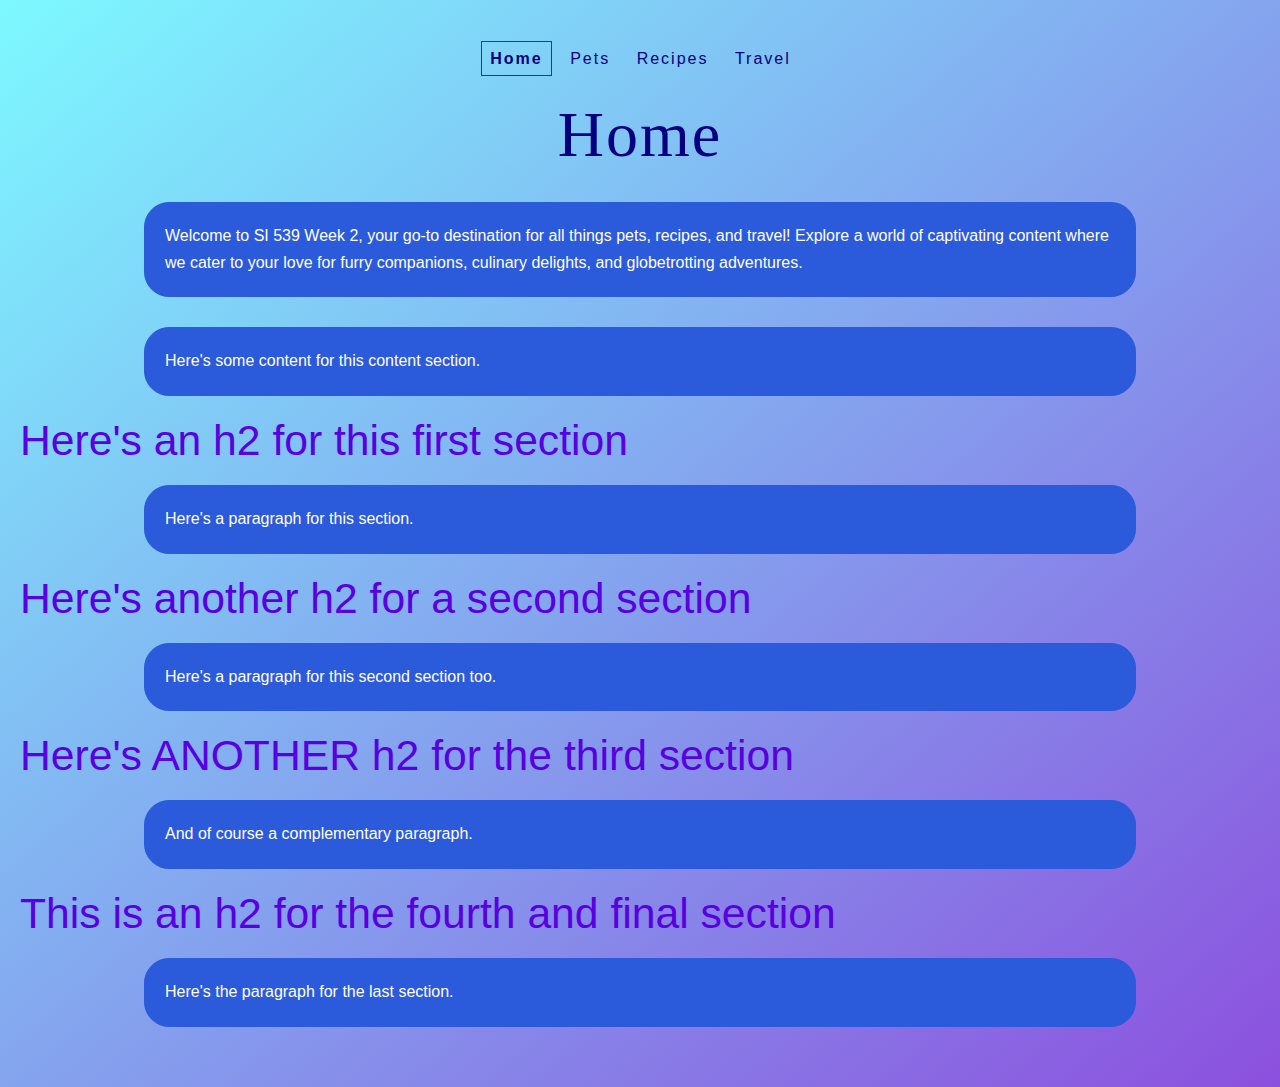
<file: index.html>
<!DOCTYPE html>
<html lang="en">
<head>
    <meta charset="UTF-8">
    <meta name="viewport" content="width=device-width, initial-scale=1.0">
    <link rel="stylesheet" href="css/reset.css">
    <link rel="stylesheet" href="css/style.css">
    <title>Home</title>
</head>
<body>
    <a class="skip" href="#main">Skip to Main Content</a>
    <header>
        <nav class="nav_list">
            <ul>
                <li><a href = "index.html" class="current_page">Home</a></li>
                <li><a href = "pets.html">Pets</a></li>
                <li><a href = "recipes.html">Recipes</a></li>
                <li><a href = "travel.html">Travel</a></li>
            </ul>
        </nav>
        <h1>Home</h1>

    </header>
    <main id="main">
        <div>
            <p class="description">Welcome to SI 539 Week 2, your go-to destination for all things pets, recipes, and travel! Explore a world of captivating content where we cater to your love for furry companions, culinary delights, and globetrotting adventures. </p>

        </div>

        <div class="extra_space">
             <p class="description">Here's some content for this content section.</p>
        </div>
            
            <!-- Jackie Wolf -->
    
        <div>
            <h2>Here's an h2 for this first section</h2>
            <p class="description">Here's a paragraph for this section.</p>
        </div>
        <div>
            <h2>Here's another h2 for a second section</h2>
            <p class="description">Here's a paragraph for this second section too.</p>
        </div>
        <div>
            <h2>Here's ANOTHER h2 for the third section</h2>
            <p class="description">And of course a complementary paragraph.</p>
        </div>
        <div>
            <h2>This is an h2 for the fourth and final section</h2>
            <p class="description">Here's the paragraph for the last section.</p>
        </div>
    </main>
    
</body>
</html>
</file>
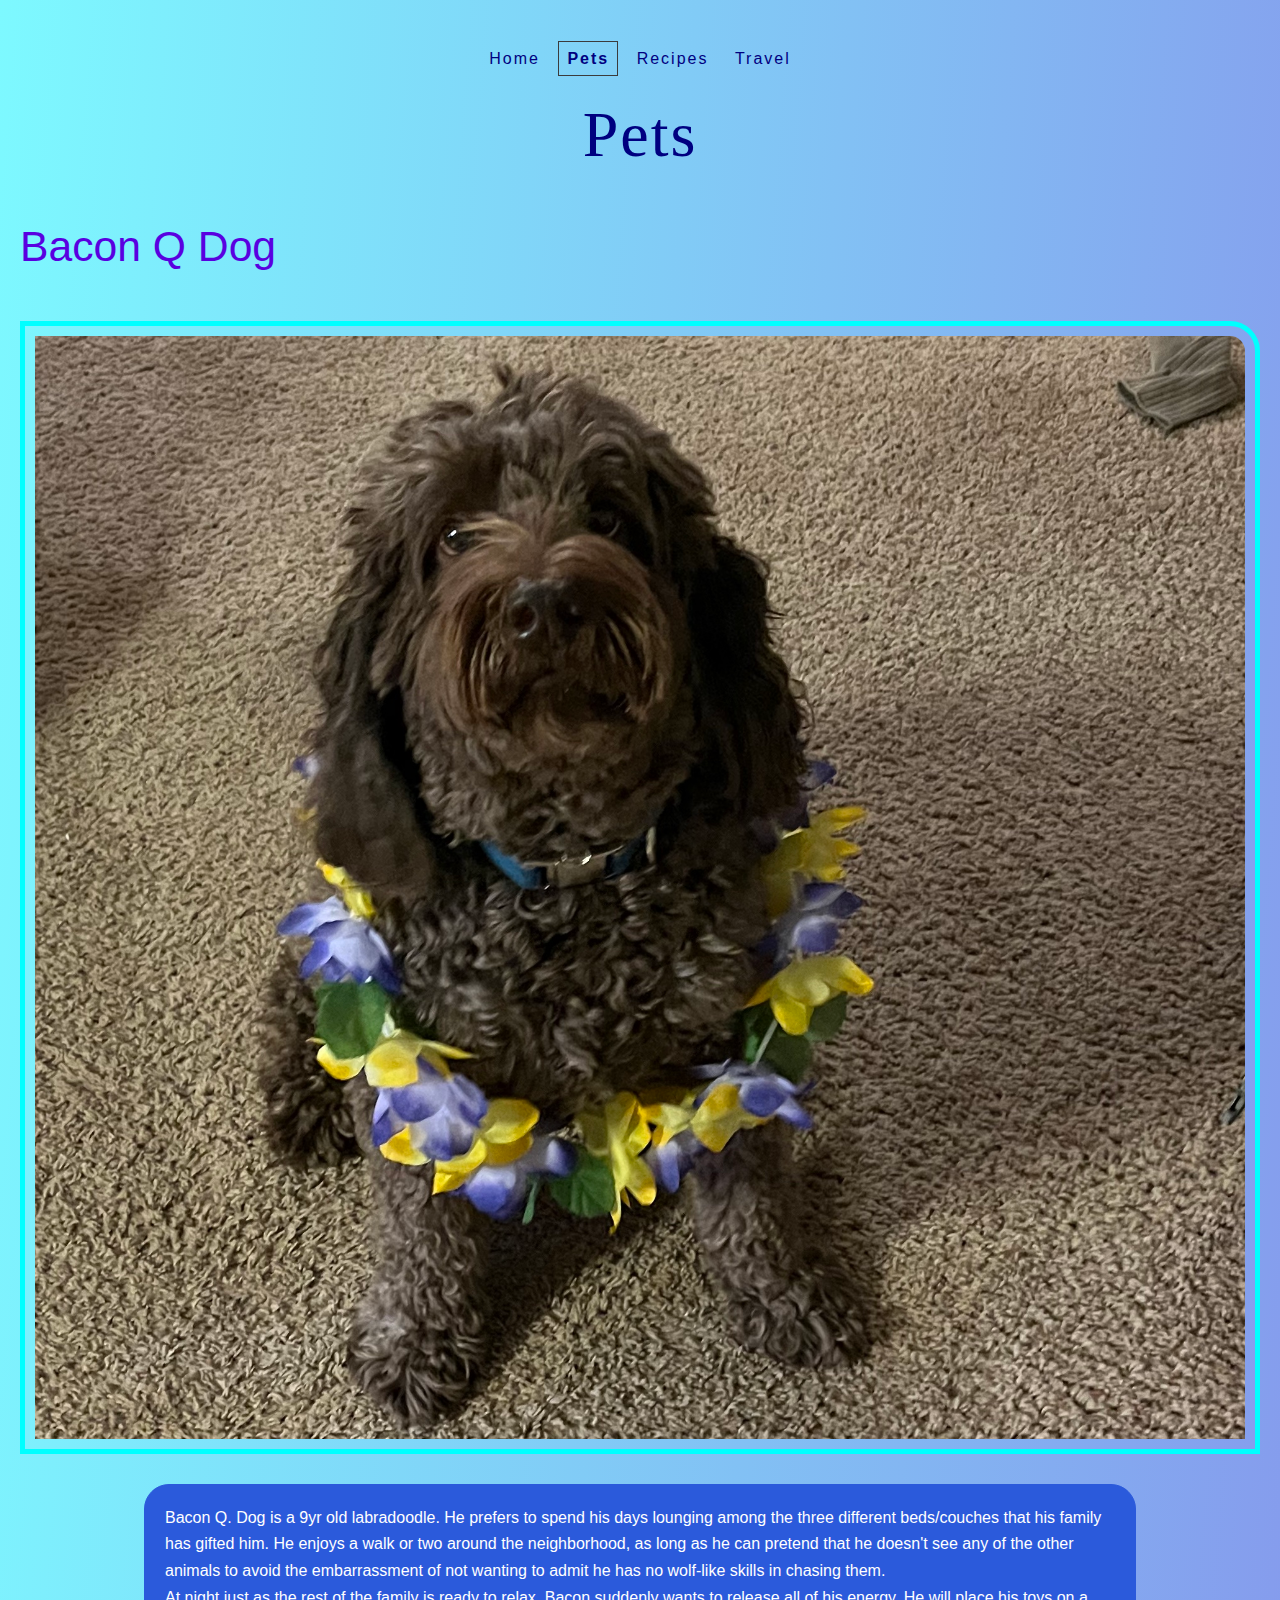
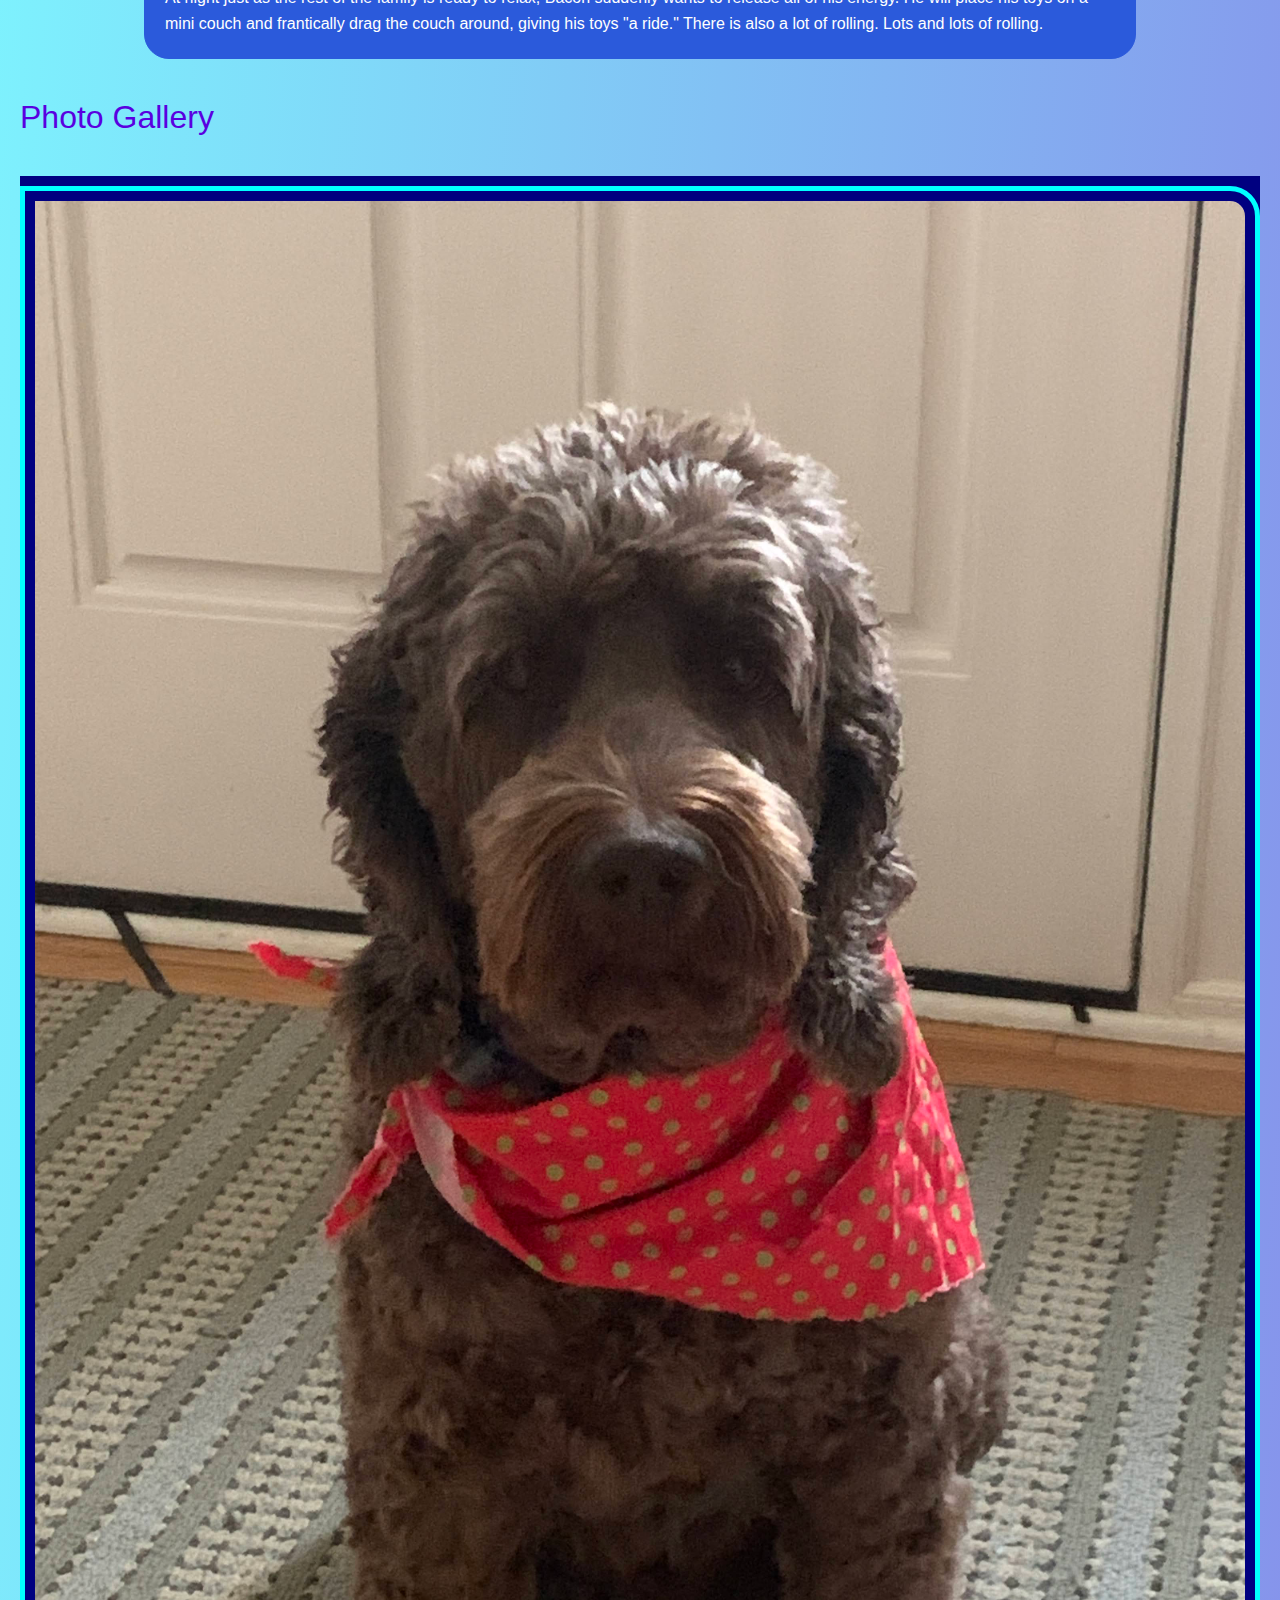
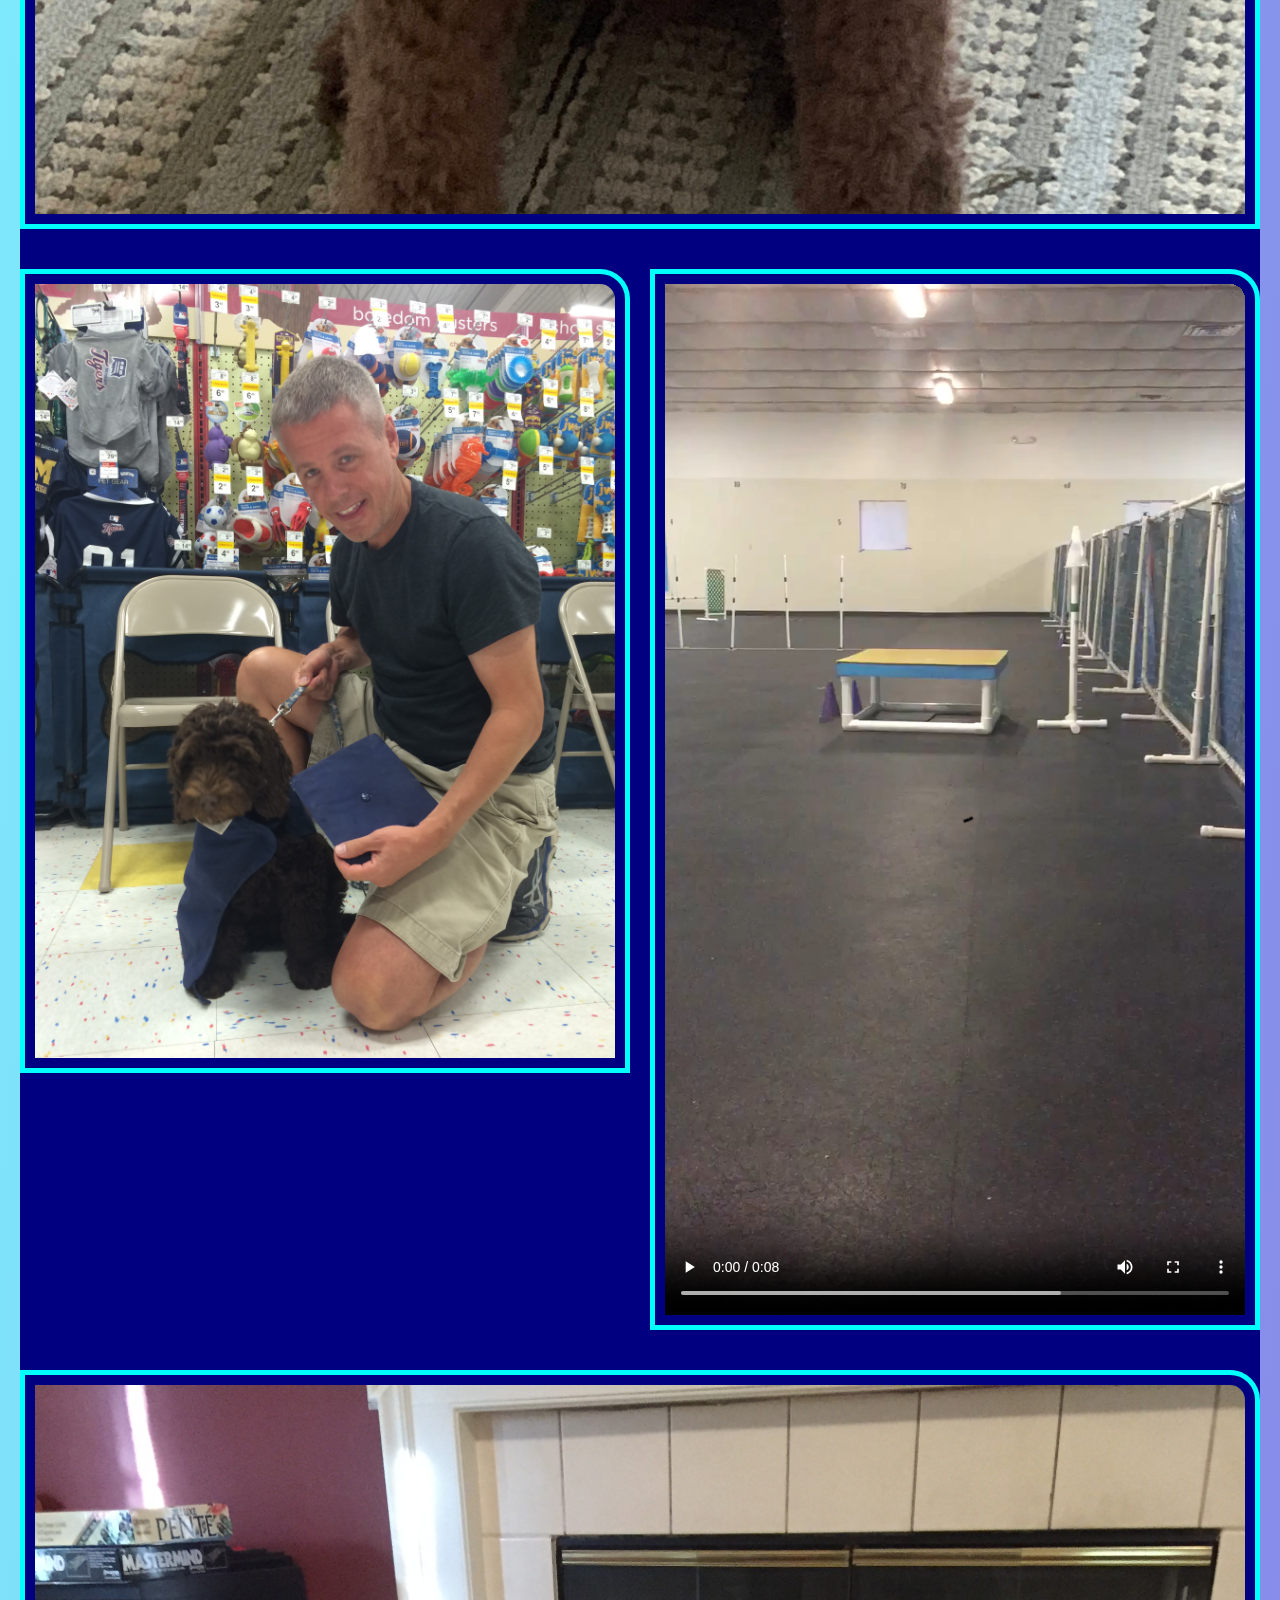
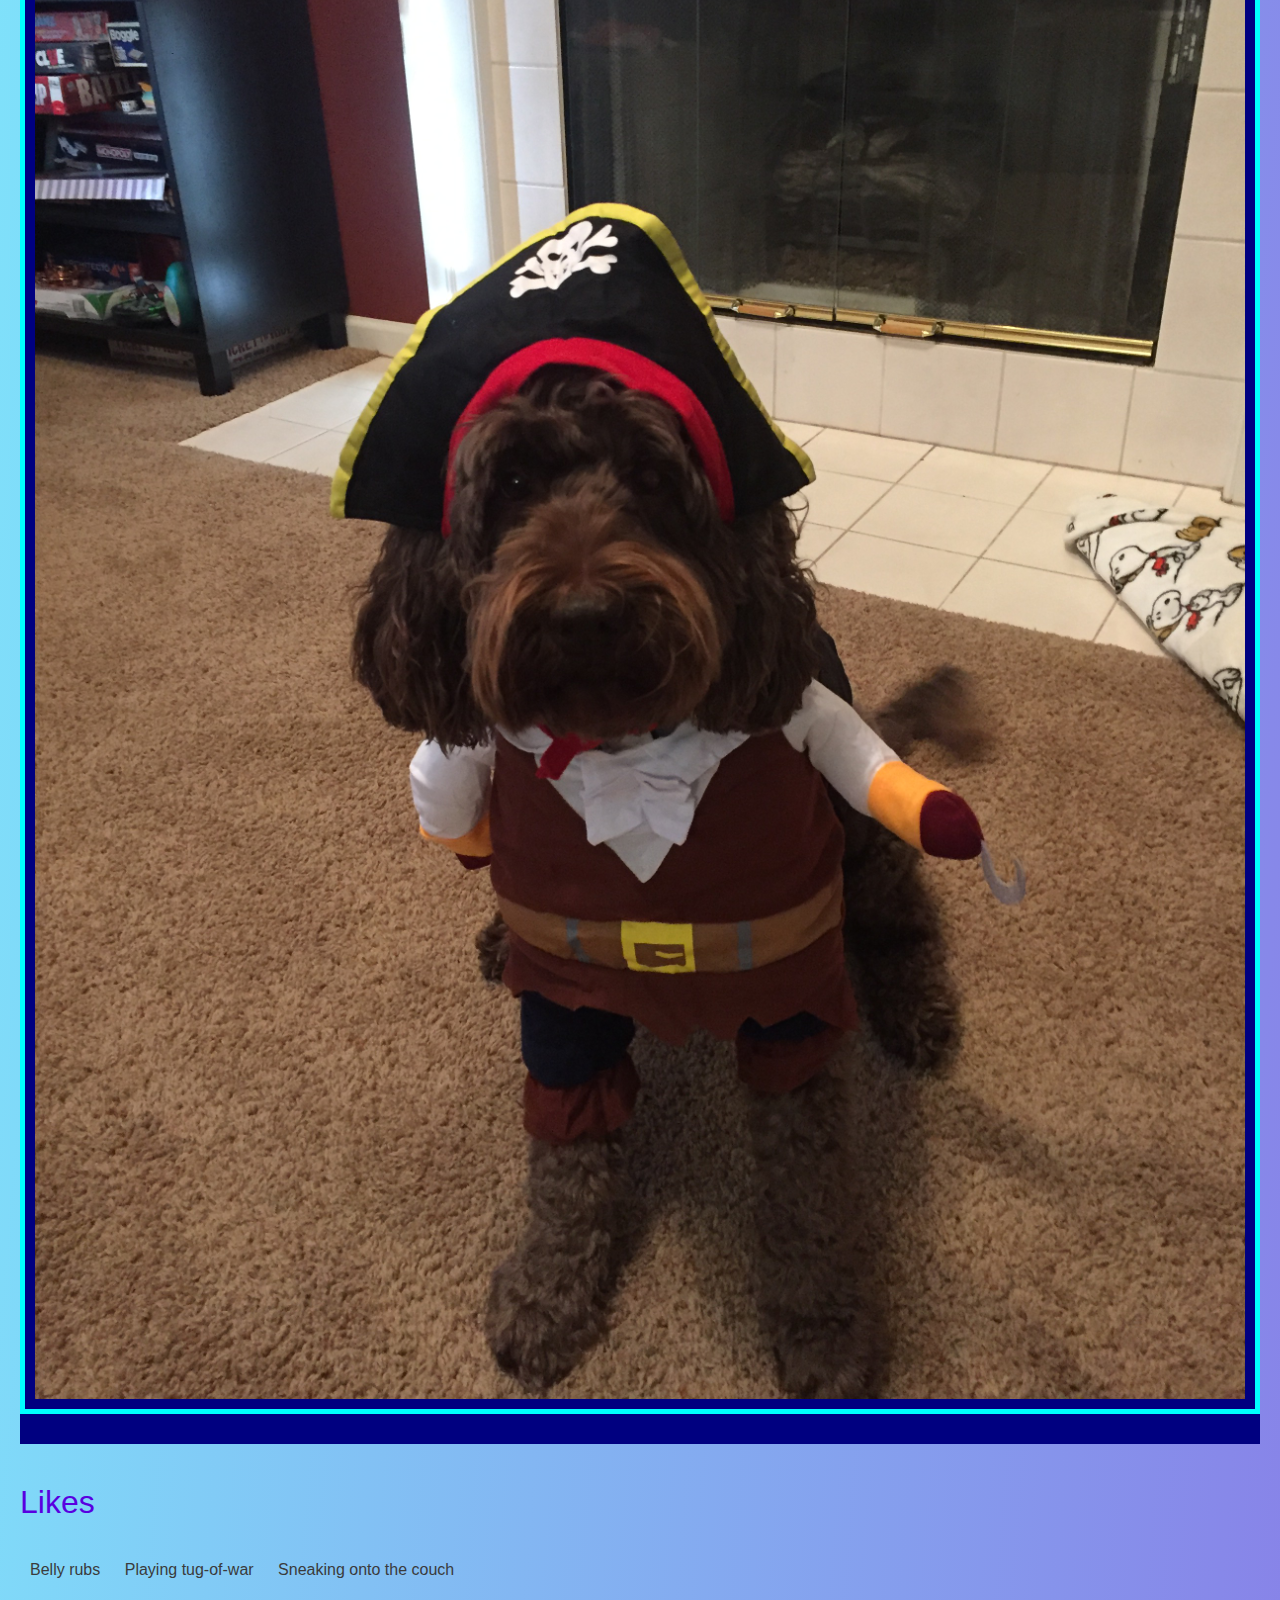
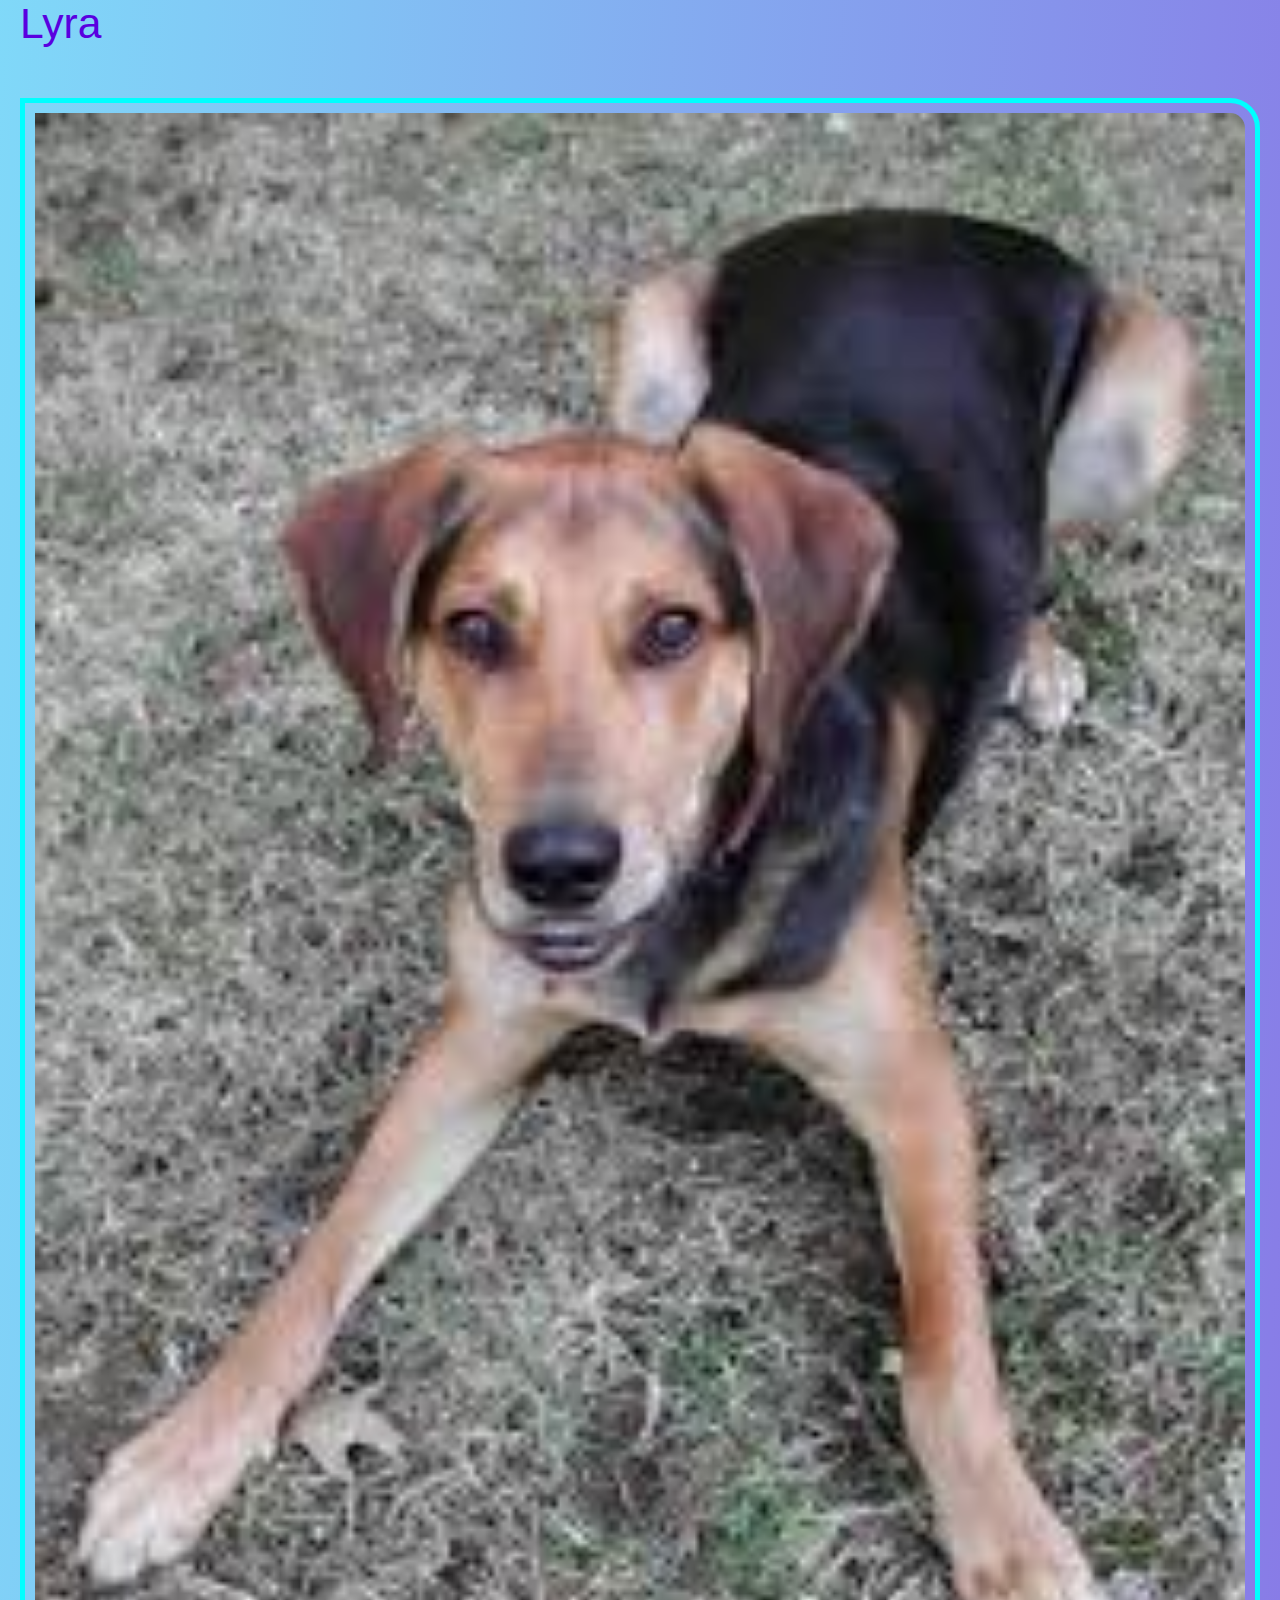
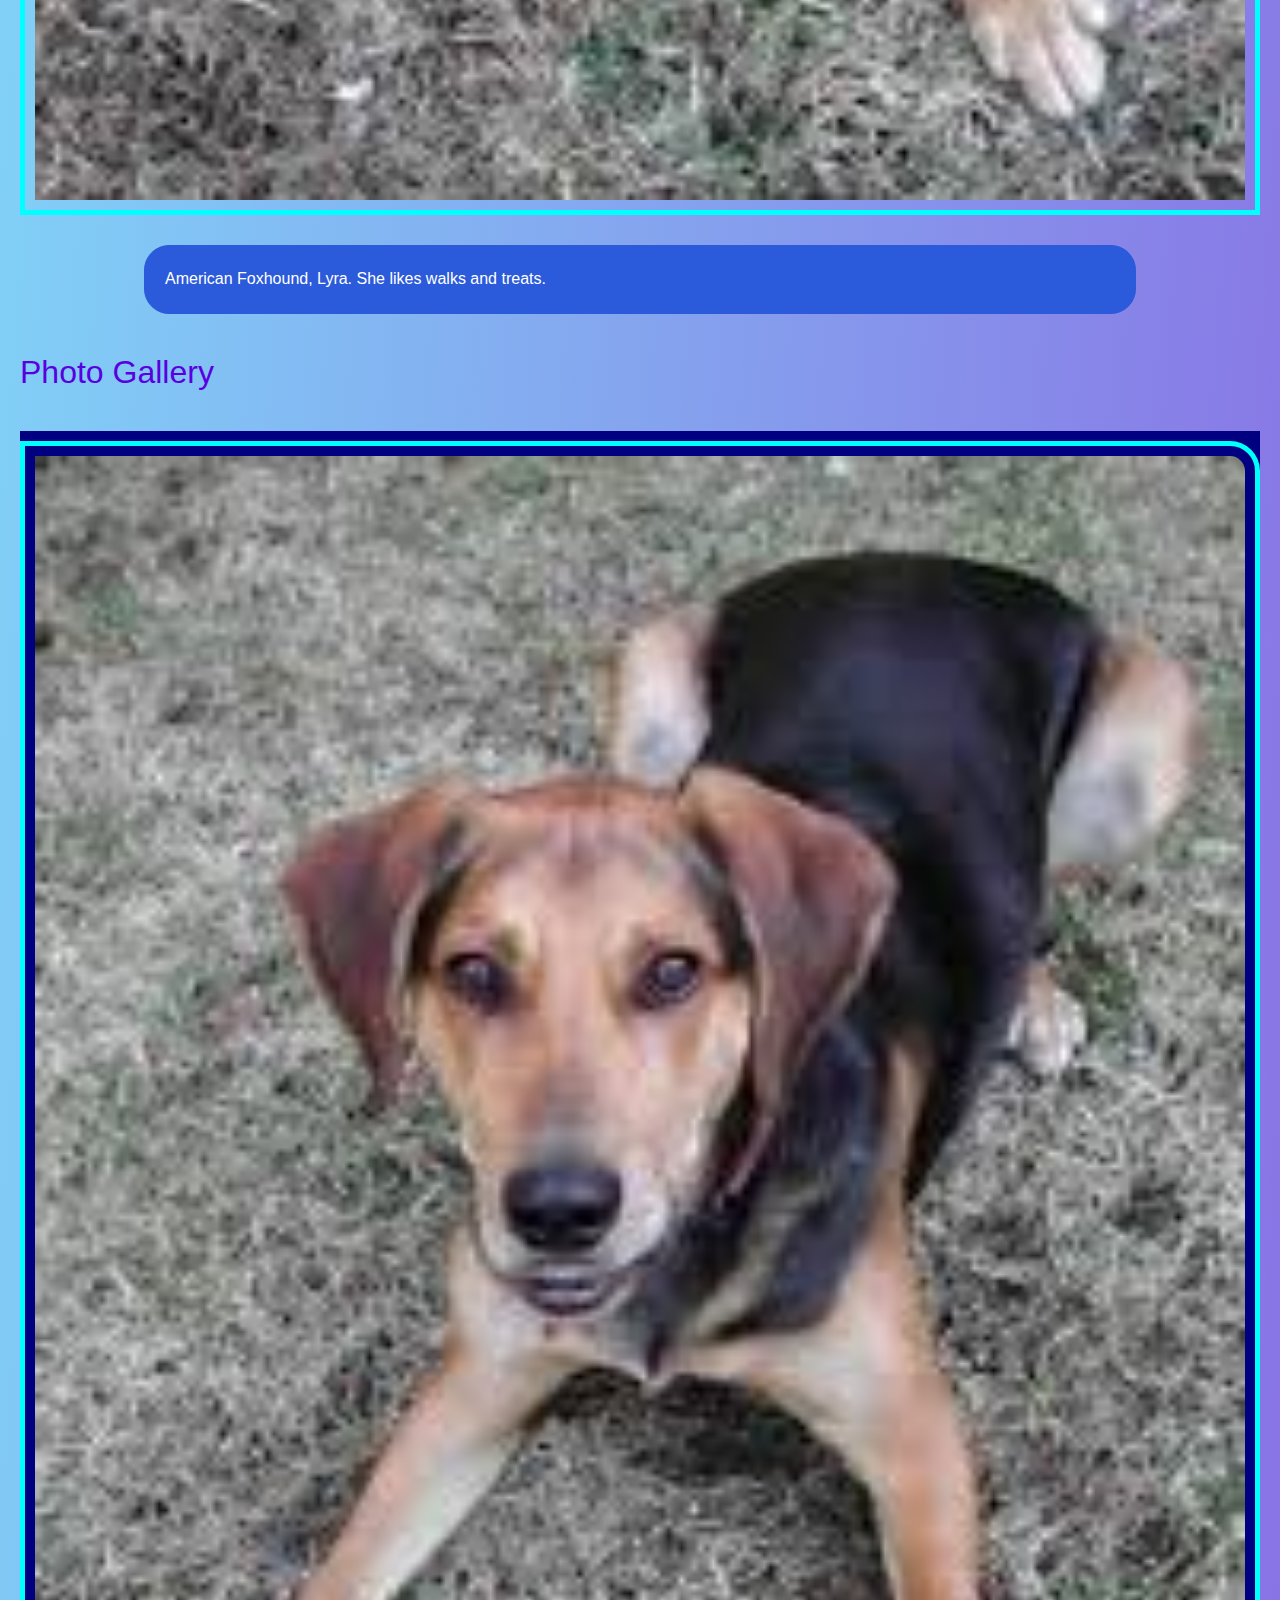
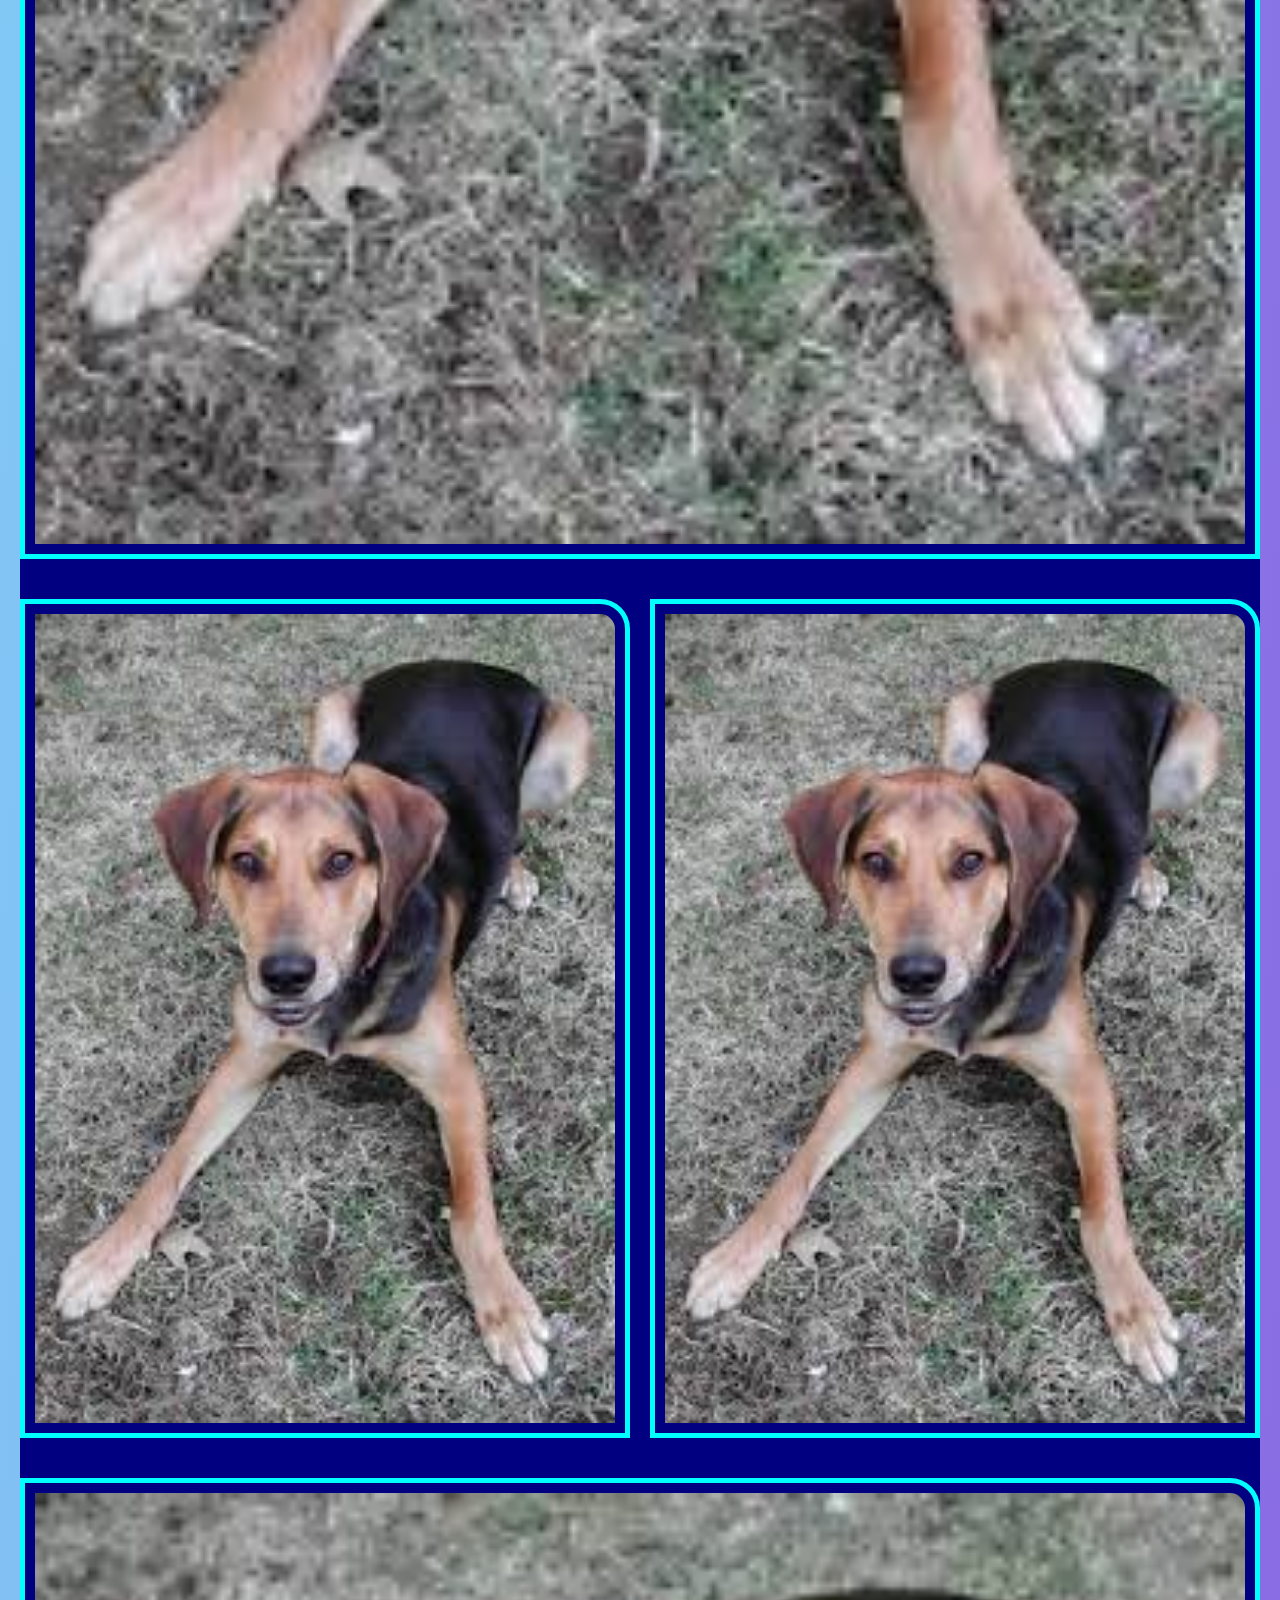
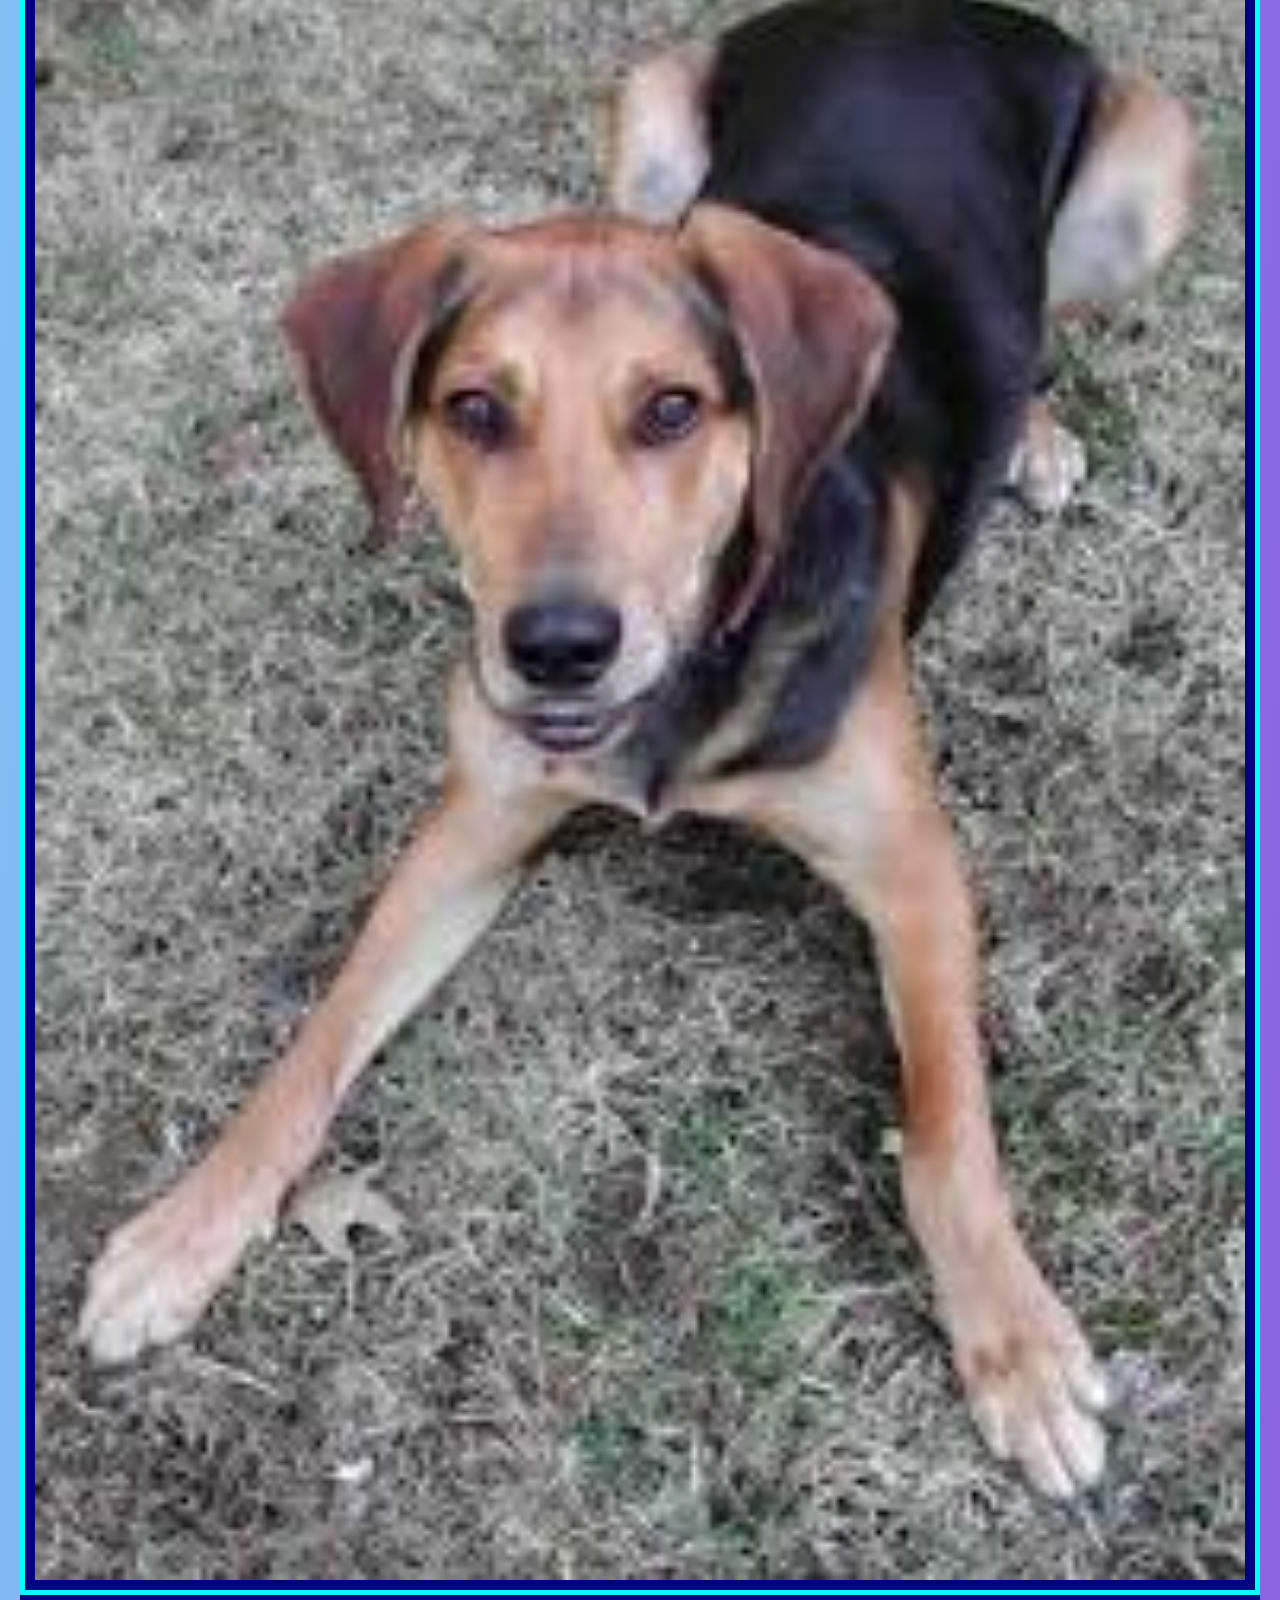
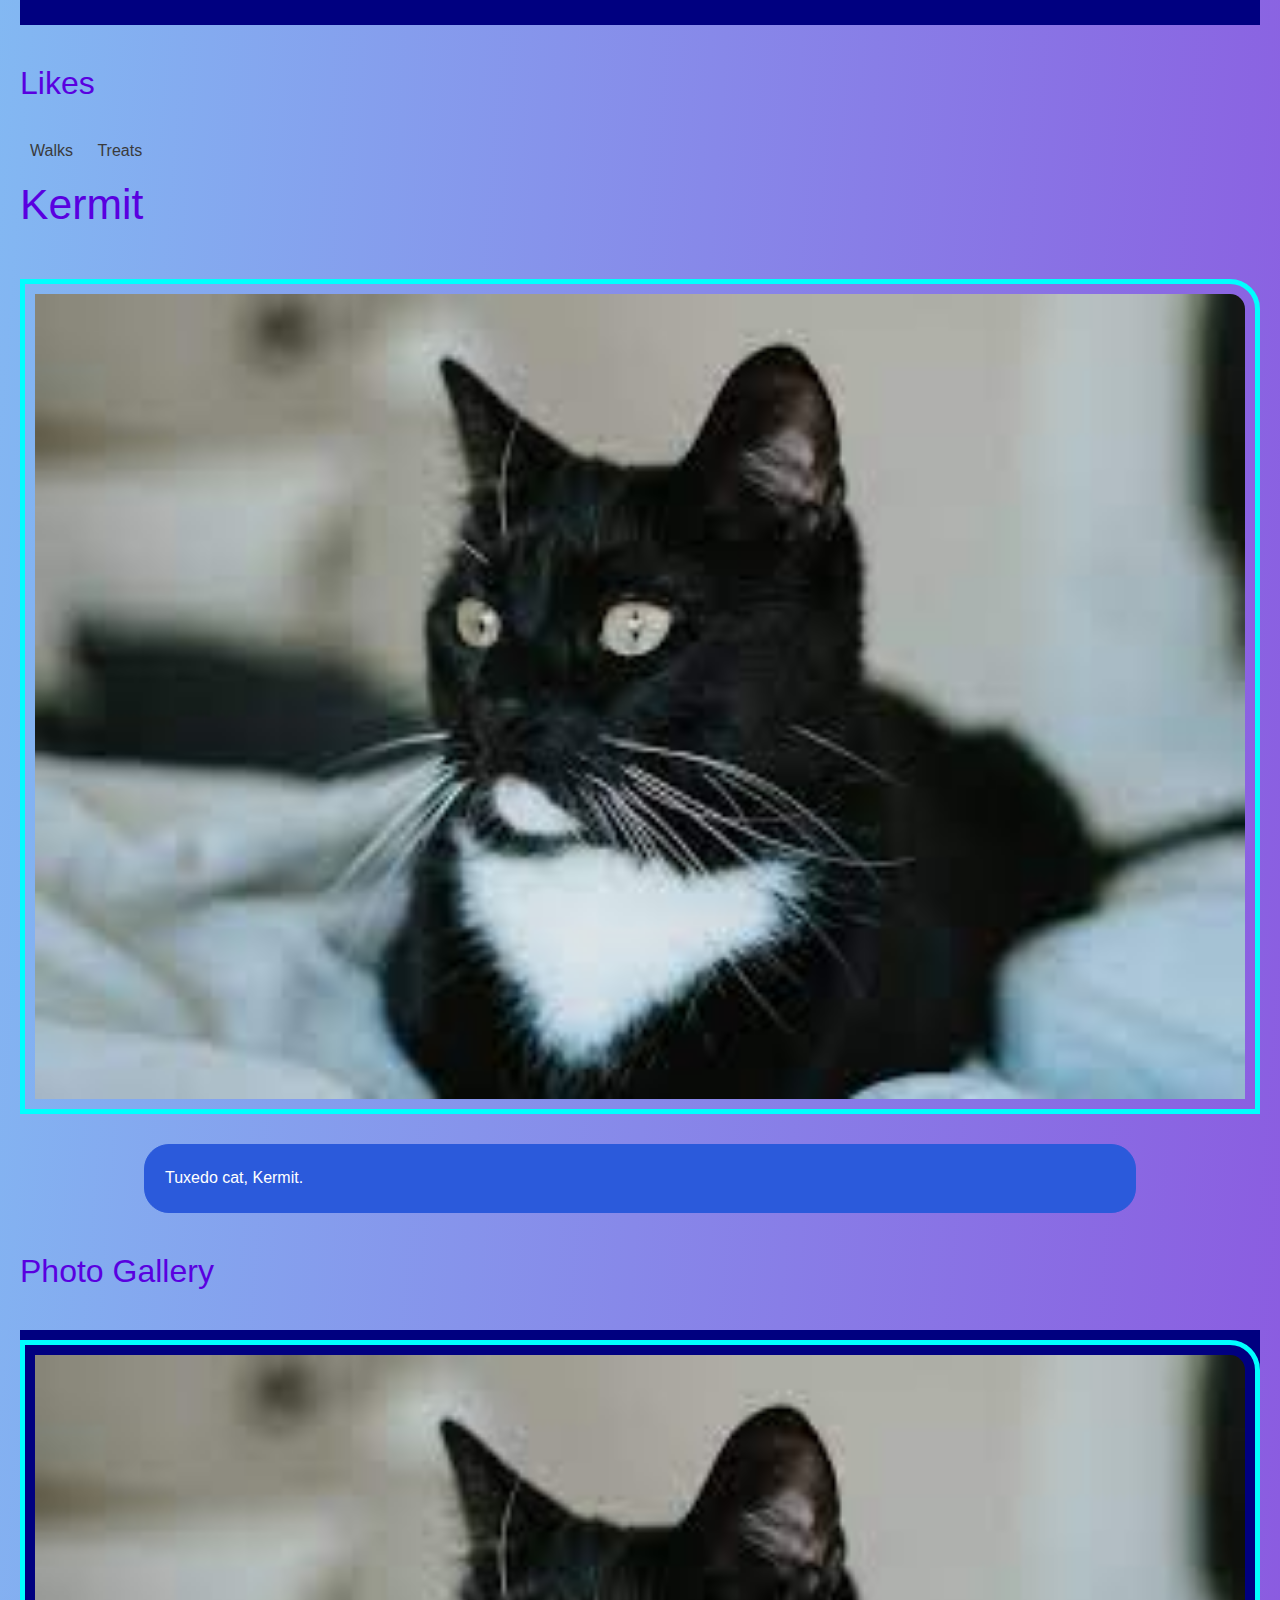
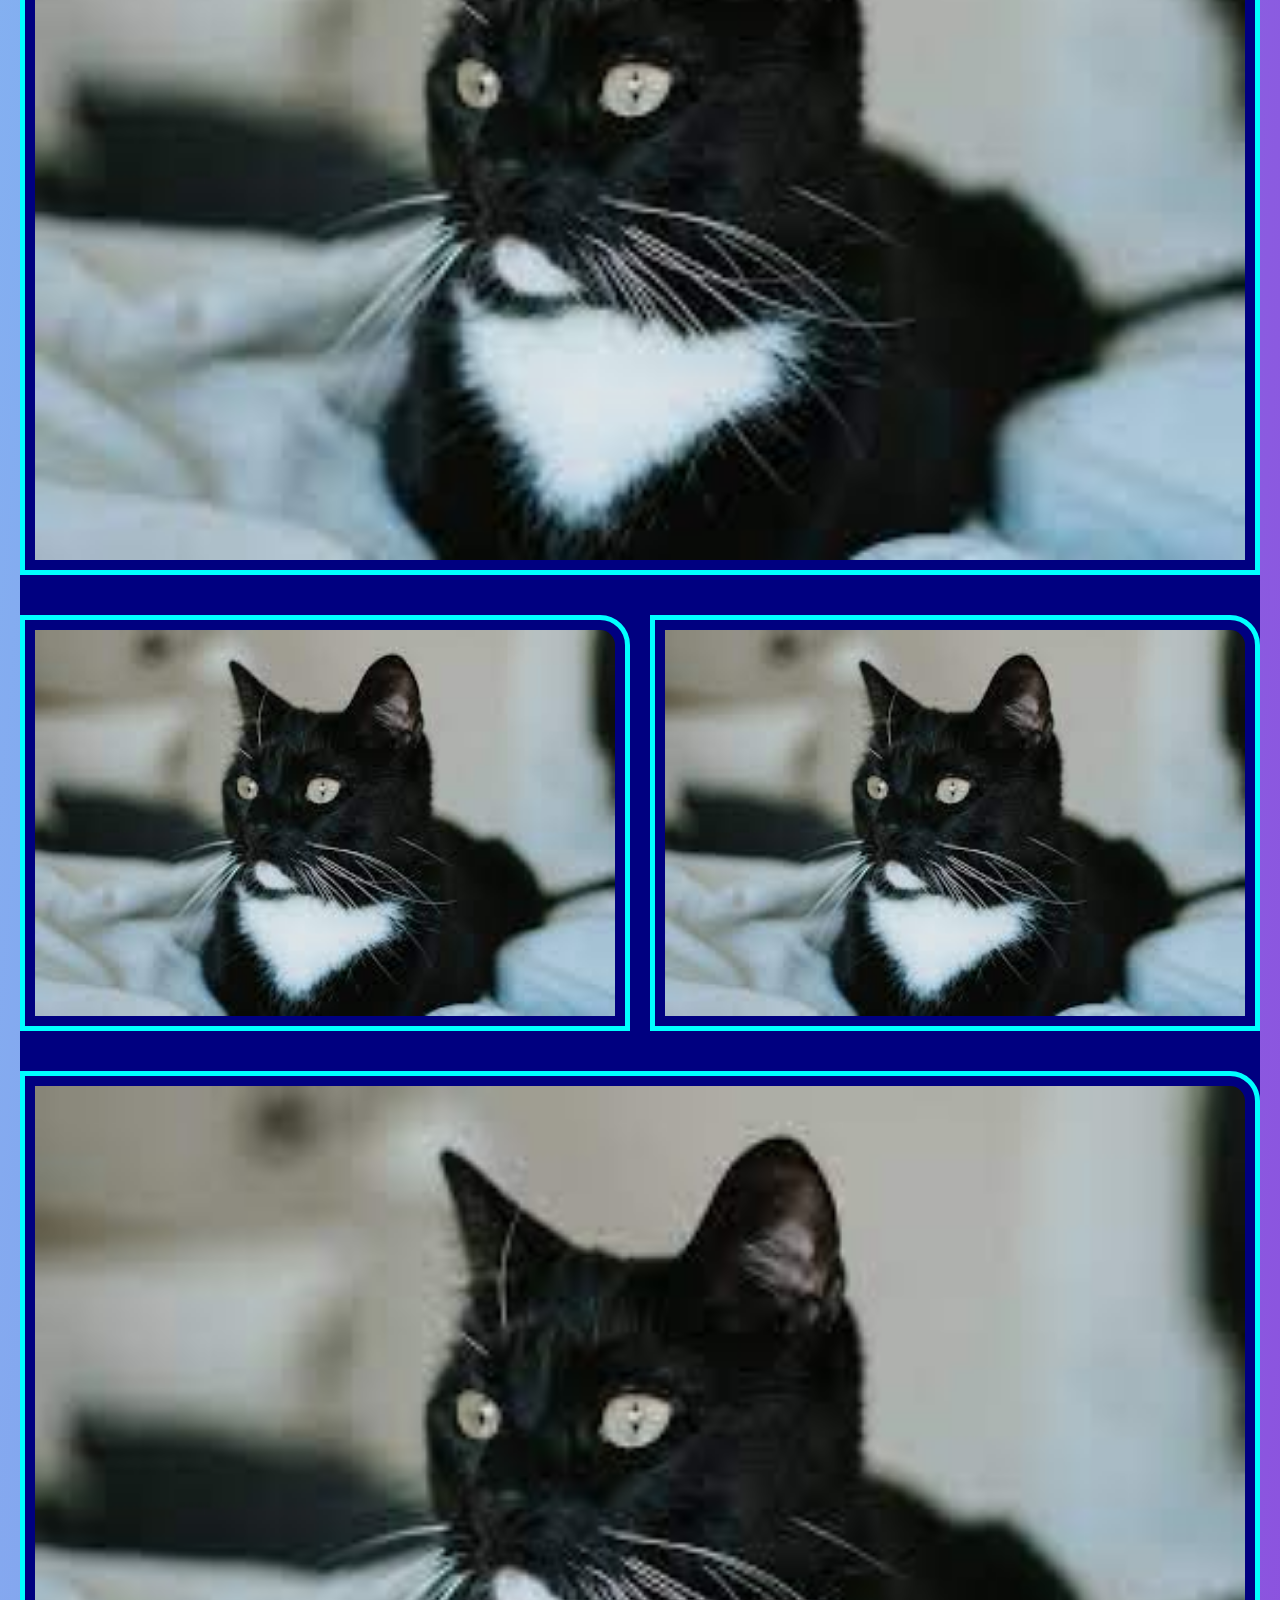
<file: pets.html>
<!DOCTYPE html>
<html lang="en">
<head>
    <meta charset="UTF-8">
    <meta name="viewport" content="width=device-width, initial-scale=1.0">
    <link rel="stylesheet" href="css/reset.css">
    <link rel="stylesheet" href="css/style.css">
    <title>Pets</title>
</head>
<body>
    <a class="skip" href ="#main">Skip to Main Content</a>
    <header>
        <nav>
            <div class="nav_list">
                <ul>
                    <li><a href = "index.html">Home</a></li>
                    <li><a href = "pets.html" class="current_page">Pets</a></li>
                    <li><a href = "recipes.html">Recipes</a></li>
                    <li><a href = "travel.html">Travel</a></li>
                </ul>
            </div>
        </nav>
        <h1>Pets</h1>
    </header>
    <main id="main">
        <div class="pet">
            <h2>Bacon Q Dog</h2>
            <img src="images/bacon.jpg" width = "400" alt="Brown labradoodle wearing colorful lei" class="pet_img">
            <div class="description">
                <p>Bacon Q. Dog is a 9yr old labradoodle. He prefers to spend his days lounging among the three different beds/couches that his family has gifted him. He enjoys a walk or two around the neighborhood, as long as he can pretend that he doesn't see any of the other animals to avoid the embarrassment of not wanting to admit he has no wolf-like skills in chasing them.</p> 
                <p>At night just as the rest of the family is ready to relax, Bacon suddenly wants to release all of his energy. He will place his toys on a mini couch and frantically drag the couch around, giving his toys "a ride." There is also a lot of rolling. Lots and lots of rolling.</p>
            </div>
            
                <h3>Photo Gallery</h3>
            <div class="gallery">
                <img src="images/bacon_bandana.JPG" width ="200" alt = "Brown labradoodle wearing an orange bandana">
                <img src="images/bacon_graduation.JPG"  width ="200" alt="Small labradoodle puppy wearing a graduation cap and gown">
                <video width="200"  controls>
                    <source src="images/bacon_agility.mov">
                    Your browser does not support the video tag.  This was a video of a girl and dog demonstrating a sit and stay procedure
                </video>
                <img src="images/bacon_halloween.JPG"  width ="200" alt="Brown labradoodle wearing a pirate costume">
            </div>

            <h3>Likes</h3>
            <ul>
                <li>Belly rubs</li>
                <li>Playing tug-of-war</li>
                <li>Sneaking onto the couch</li>
            </ul>
            <!-- Jackie Wolf -->

        </div>
        <div class="pet">
            <h2>Lyra</h2>
            <img src="images/images.jpeg" width="400" alt="American Foxhound mix" class="pet_img">

            <div class="description"><p>American Foxhound, Lyra. She likes walks and treats.</p></div>
            <h3>Photo Gallery</h3>
            <div class="gallery">   
                <img src="images/images.jpeg" width ="200" alt = "American Foxhound mix">
                <img src="images/images.jpeg"  width ="200" alt="American Foxhound mix">
                <img src="images/images.jpeg"  width ="200" alt="American Foxhound mix">
                <img src="images/images.jpeg"  width ="200" alt="American Foxhound mix">
            </div>
            <h3>Likes</h3>
            <ul>
                <li>Walks</li>
                <li>Treats</li>
            </ul>
        </div>
        
        <div class="pet">
            <h2>Kermit</h2>
            <img src="images/download.jpeg" width = "400" alt="Tuxedo cat" class="pet_img">

            <div class="description"><p>Tuxedo cat, Kermit.</p></div> 
            <h3>Photo Gallery</h3>
            <div class="gallery">
                <img src="images/download.jpeg" width ="200" alt = "Tuxedo cat">
                <img src="images/download.jpeg" width ="200" alt = "Tuxedo cat">
                <img src="images/download.jpeg" width ="200" alt = "Tuxedo cat">
                <img src="images/download.jpeg" width ="200" alt = "Tuxedo cat">
            </div>
            <h3>Likes</h3>
            <ul>
                <li>Pets</li>
                <li>Treats</li>
            </ul>
        </div>
        <div class="center">
            <a class="back-to-top" href="#top">Back to top</a>
        </div>
        <div></div>
    </main>
</body>
</html>
</file>
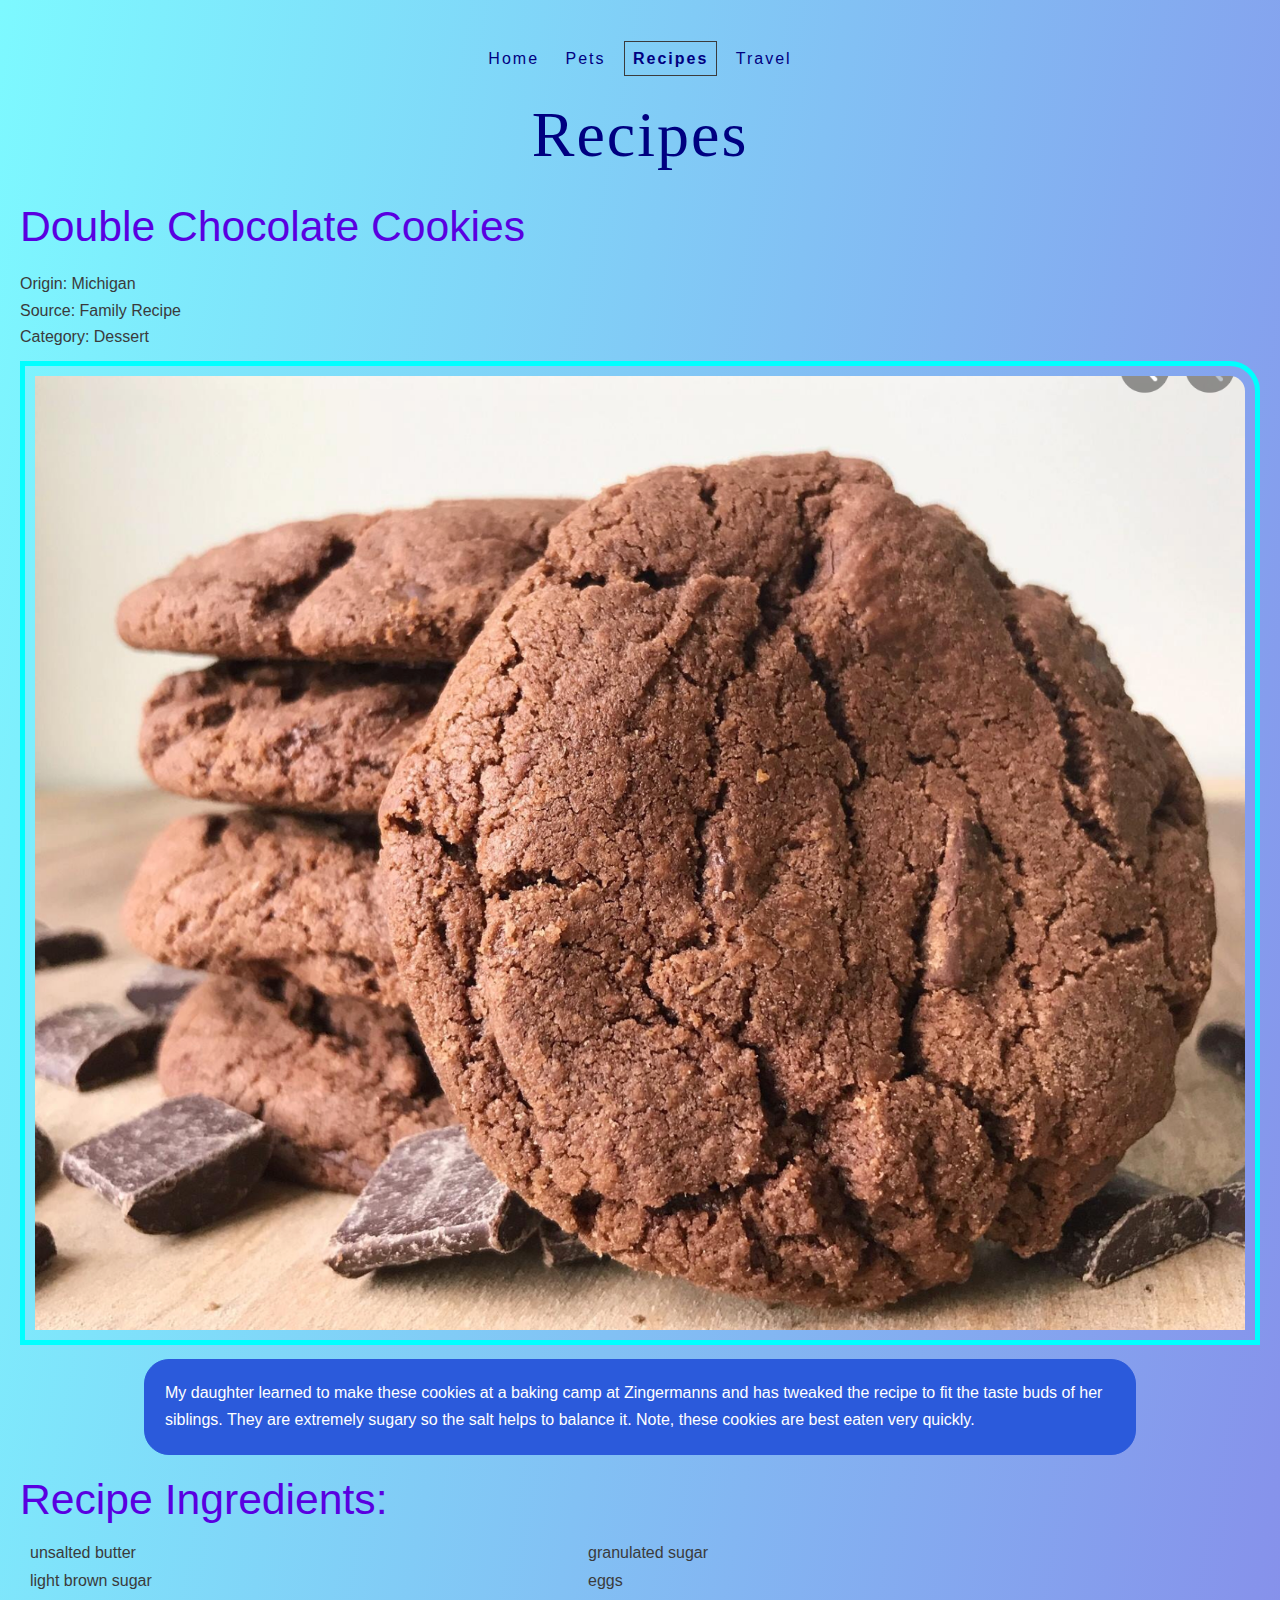
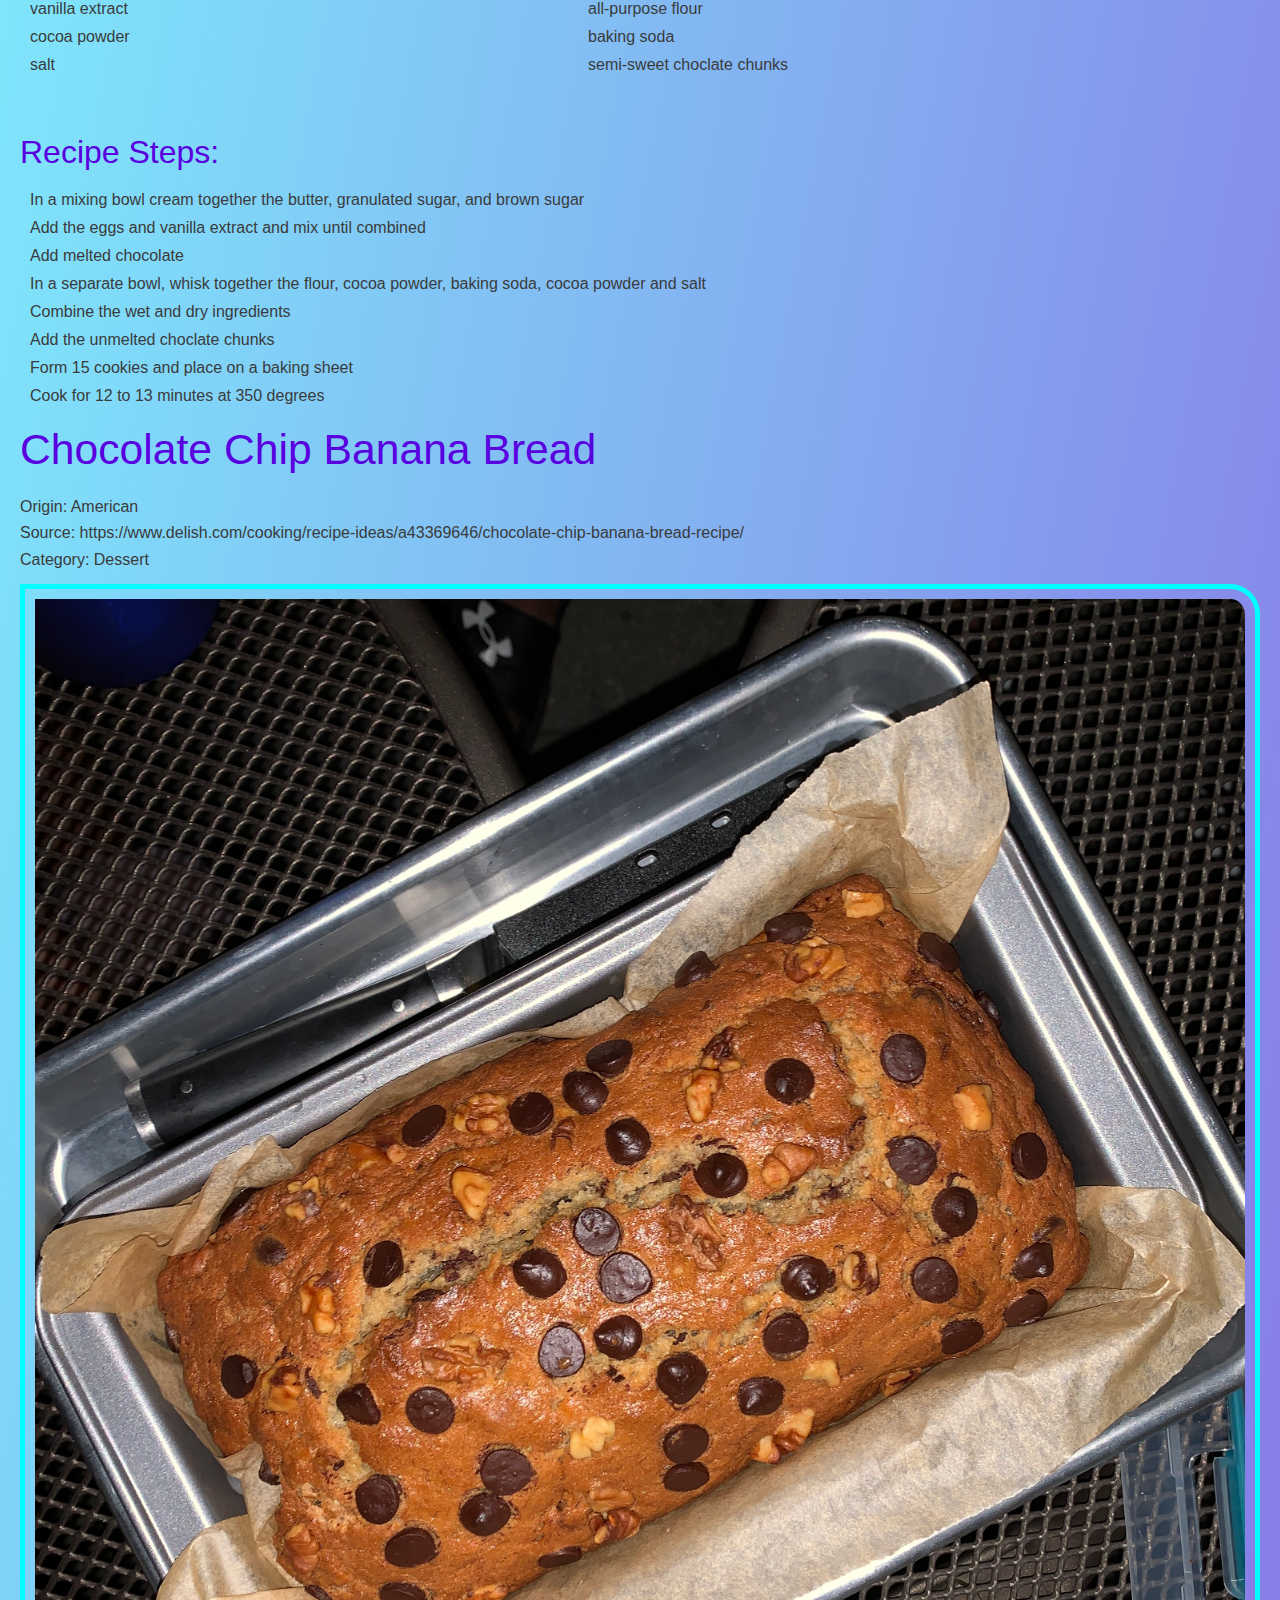
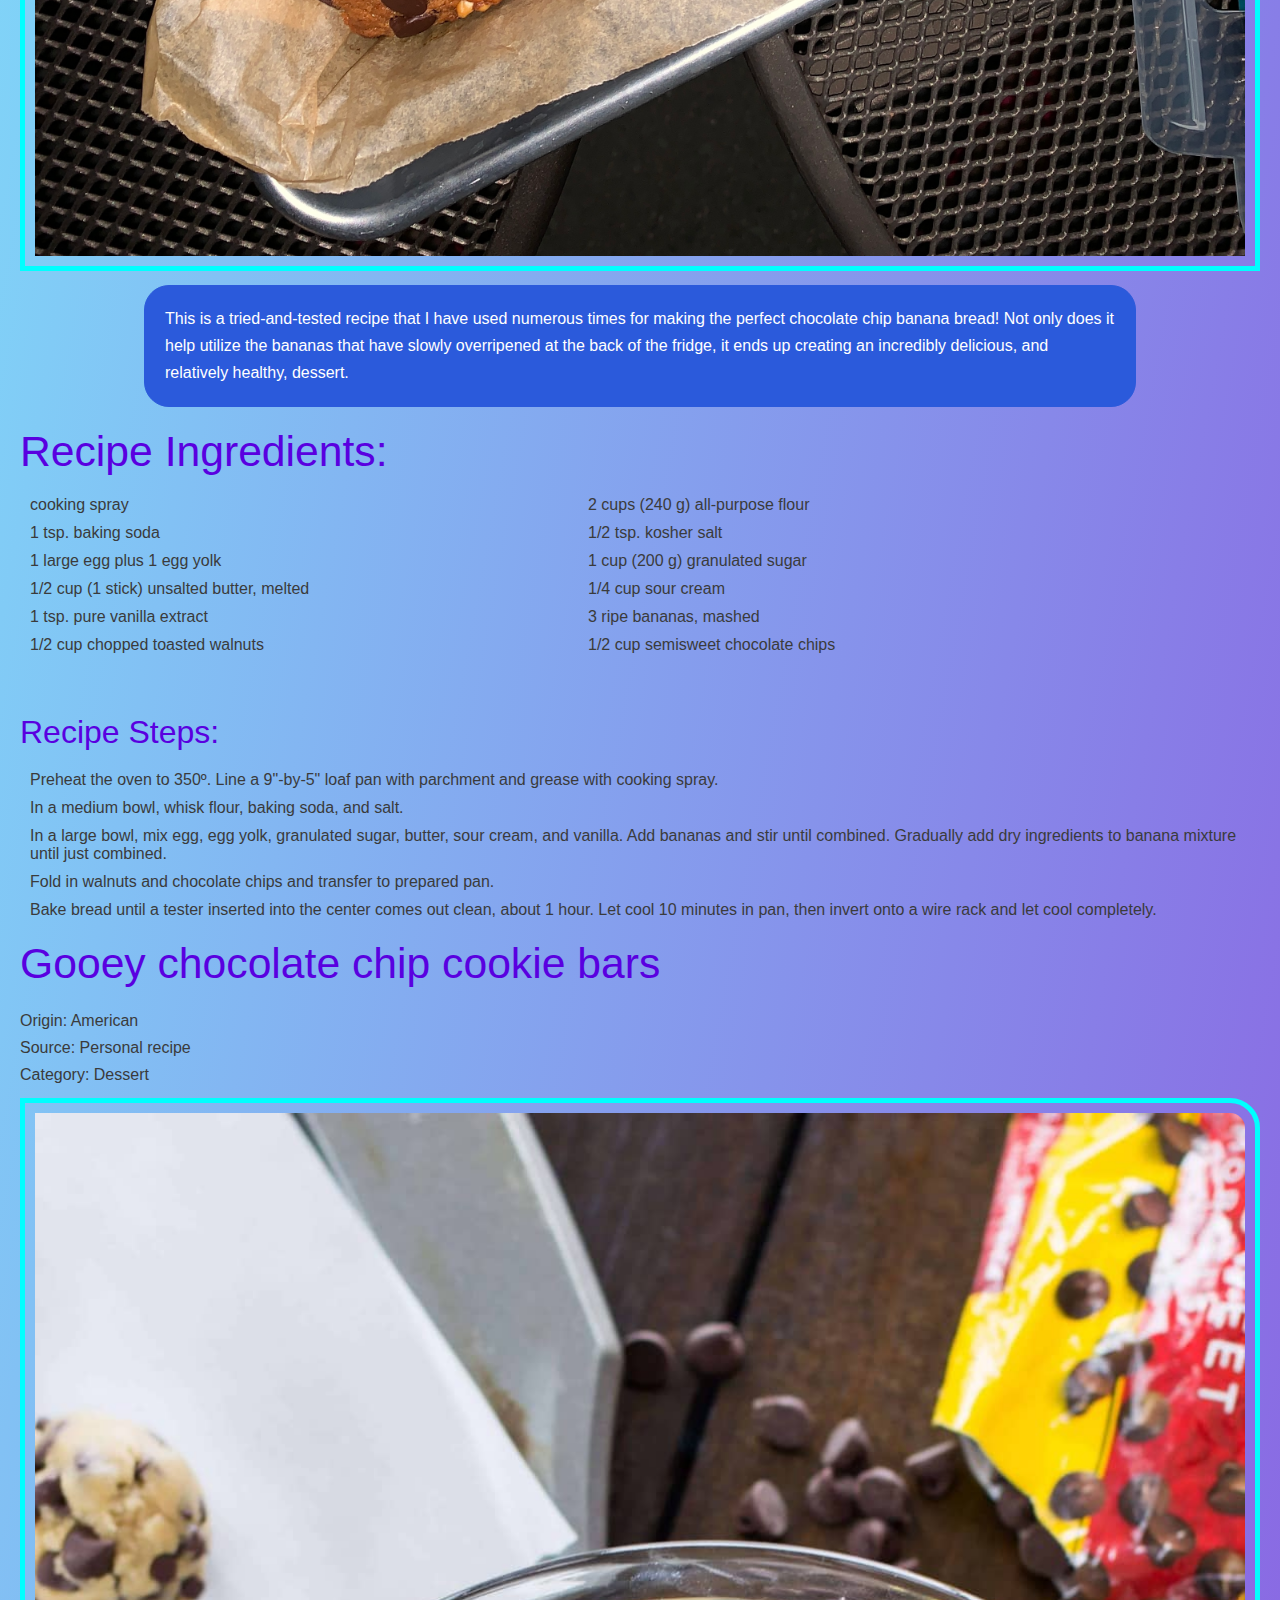
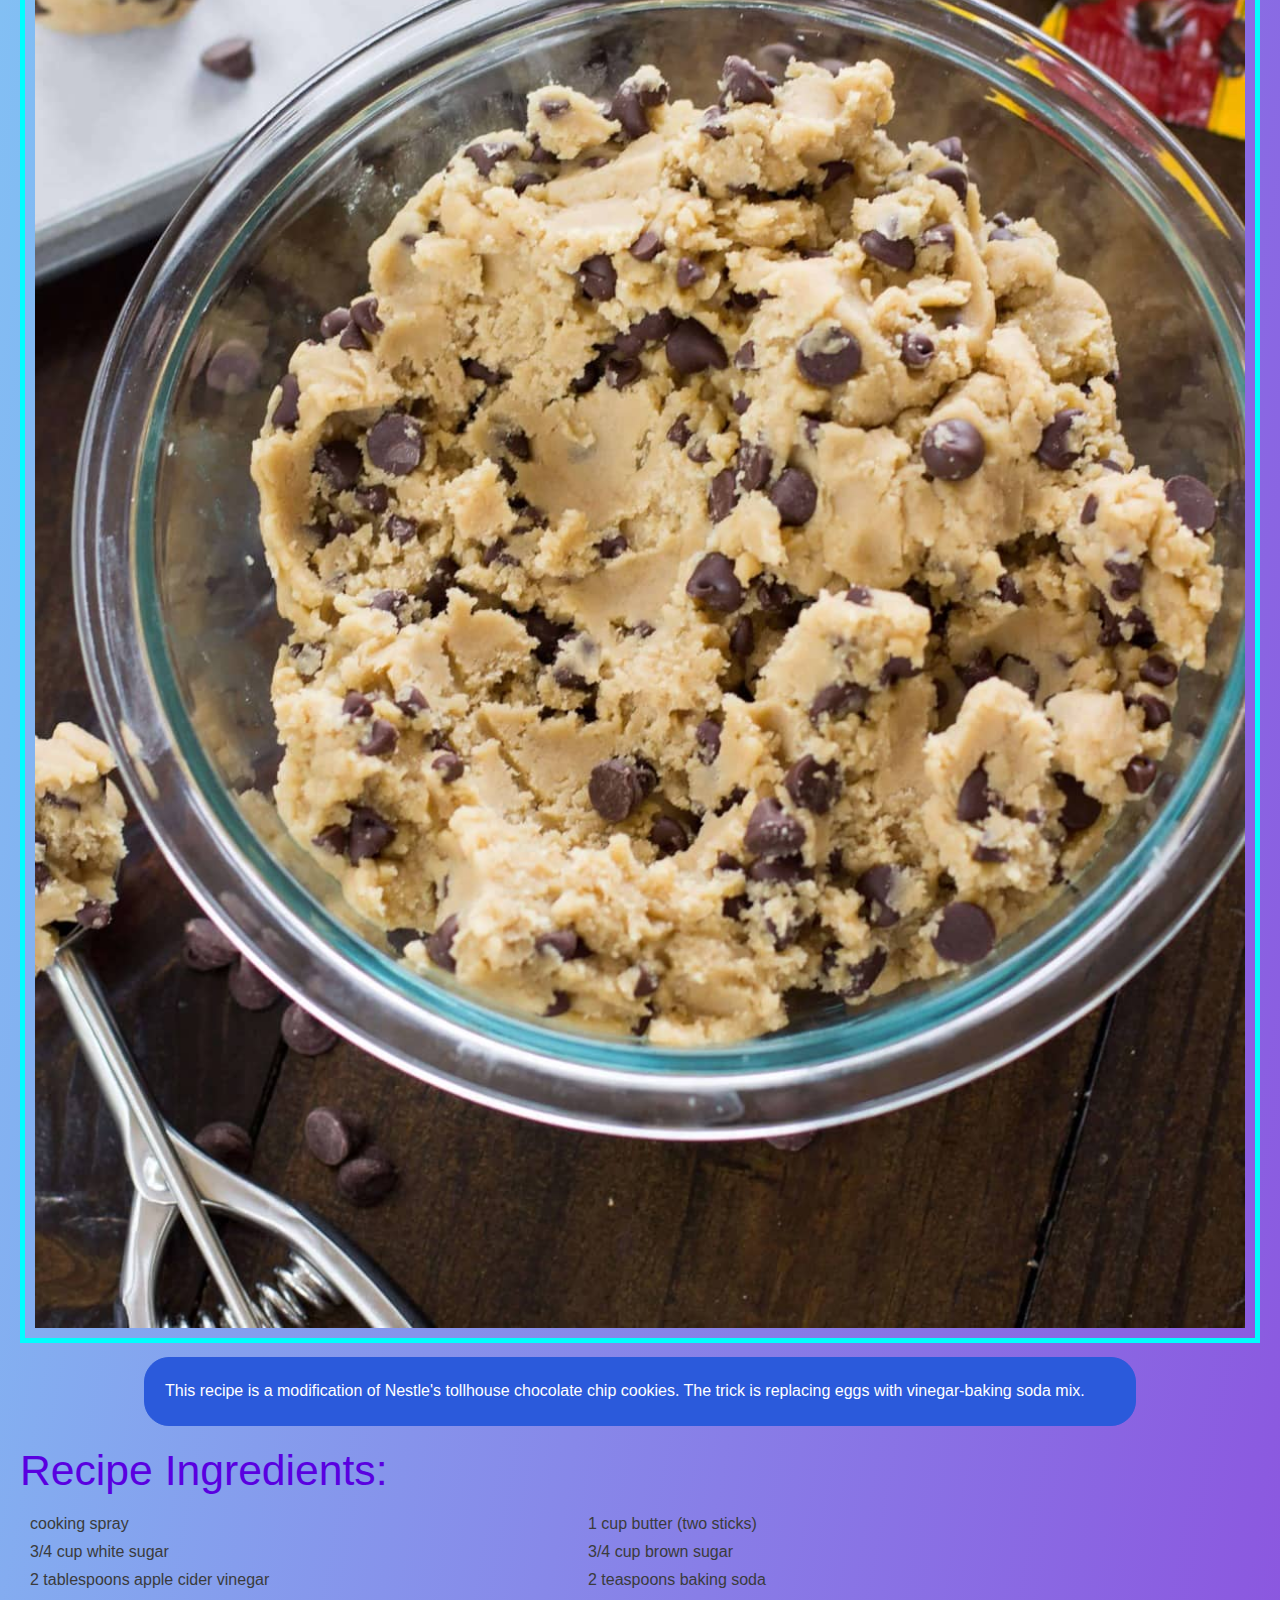
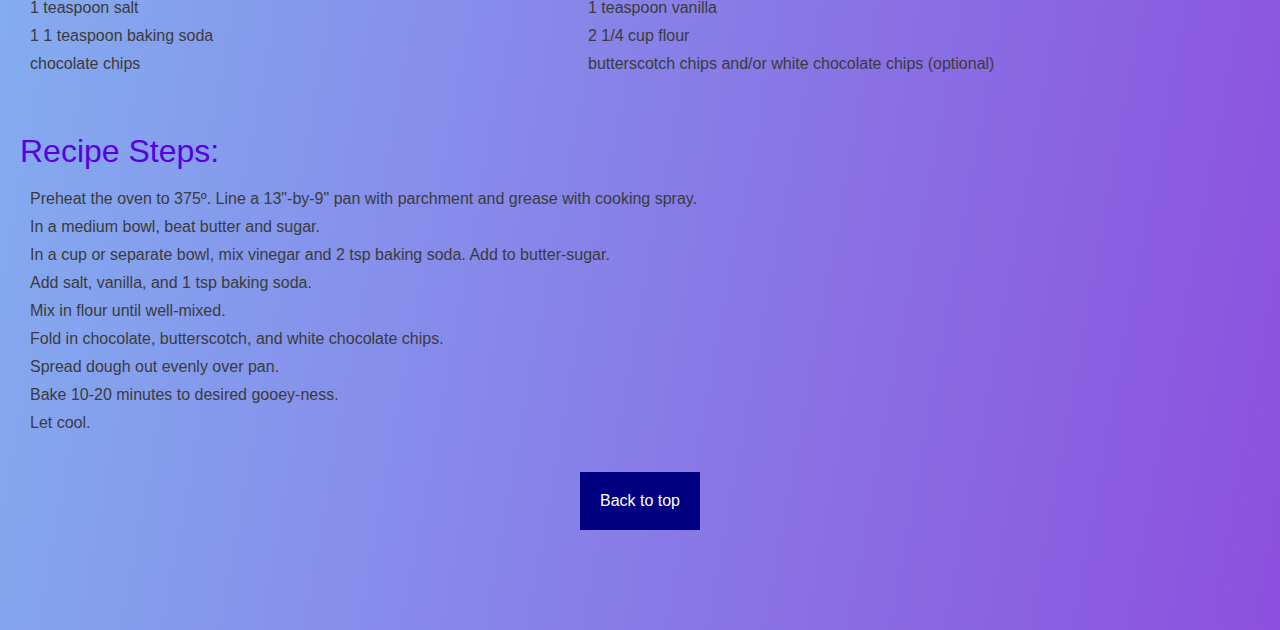
<file: recipes.html>
<!DOCTYPE html>
<html lang="en">

<head>
    <meta charset="UTF-8">
    <meta name="viewport" content="width=device-width, initial-scale=1.0">
    <link rel="stylesheet" href="css/reset.css">
    <link rel="stylesheet" href="css/style.css">
    <title>Recipes</title>
</head>

<body>
    <a class="skip" href="#main">Skip to Main Content</a>
    <header>
        <nav class="nav_list">
            <ul>
                <li><a href="index.html">Home</a></li>
                <li><a href="pets.html">Pets</a></li>
                <li><a href="recipes.html" class="current_page">Recipes</a></li>
                <li><a href="travel.html">Travel</a></li>
            </ul>
        </nav>
        <h1>Recipes</h1>
    </header>
    <main id="main">
        <div>
            <h2>Double Chocolate Cookies</h2>
            <p>Origin: Michigan</p>
            <p>Source: Family Recipe</p>
            <p>Category: Dessert</p>
            <img src="images/double_chocolate_cookies.png" width="400"
                alt="Double Choclate Cookies">

            <p class="description">My daughter learned to make these cookies at a baking camp at Zingermanns and has tweaked the recipe to fit the taste buds of her siblings.  They are extremely sugary so the salt helps to balance it.  Note, these cookies are best eaten very quickly.</p>
            <h2>Recipe Ingredients:</h2>
            <ul class="recipe">
                <li>unsalted butter</li>
                <li>granulated sugar</li>
                <li>light brown sugar</li>
                <li>eggs</li>
                <li>vanilla extract</li>
                <li>all-purpose flour</li>
                <li>cocoa powder</li>
                <li>baking soda</li>
                <li>salt</li>
                <li>semi-sweet choclate chunks</li>
            </ul>
            <h3>Recipe Steps:</h3>
            <ul class="instructions">
                <li>In a mixing bowl cream together the butter, granulated sugar, and brown sugar</li>
                <li>Add the eggs and vanilla extract and mix until combined</li>
                <li>Add melted chocolate</li>
                <li>In a separate bowl, whisk together the flour, cocoa powder, baking soda, cocoa powder and salt</li>
                <li>Combine the wet and dry ingredients</li>
                <li>Add the unmelted choclate chunks</li>
                <li>Form 15 cookies and place on a baking sheet</li>
                <li>Cook for 12 to 13 minutes at 350 degrees</li>
            </ul>

            <!-- Jackie Wolf -->
        </div>
        
        <div><h2>Chocolate Chip Banana Bread</h2>
            <p>Origin: American</p>
            <p>Source: https://www.delish.com/cooking/recipe-ideas/a43369646/chocolate-chip-banana-bread-recipe/</p>
            <p>Category: Dessert</p>
            <img src="images/chocolate_chip_banana_bread.JPG" width="400" alt="Chocolate Chip Banana Bread">

            <p class="description">This is a tried-and-tested recipe that I have used numerous times for making the perfect chocolate chip banana bread! Not only does it help utilize the bananas that have slowly overripened at the back of the fridge, it ends up creating an incredibly delicious, and relatively healthy, dessert.</p>
            <h2>Recipe Ingredients:</h2>
            <ul class="recipe">
                <li>cooking spray</li>
                <li>2 cups (240 g) all-purpose flour</li>
                <li>1 tsp. baking soda</li>
                <li>1/2 tsp. kosher salt</li>
                <li>1 large egg plus 1 egg yolk</li>
                <li>1 cup (200 g) granulated sugar</li>
                <li>1/2 cup (1 stick) unsalted butter, melted</li>
                <li>1/4 cup sour cream</li>
                <li>1 tsp. pure vanilla extract</li>
                <li>3 ripe bananas, mashed</li>
                <li>1/2 cup chopped toasted walnuts</li>
                <li>1/2 cup semisweet chocolate chips</li>
            </ul>
            <h3>Recipe Steps:</h3>
            <ul class="instructions">
                <li>Preheat the oven to 350º. Line a 9"-by-5" loaf pan with parchment and grease with cooking spray.</li>
                <li>In a medium bowl, whisk flour, baking soda, and salt.</li>
                <li>In a large bowl, mix egg, egg yolk, granulated sugar, butter, sour cream, and vanilla. Add bananas and stir until combined. Gradually add dry ingredients to banana mixture until just combined.</li>
                <li>Fold in walnuts and chocolate chips and transfer to prepared pan.</li>
                <li>Bake bread until a tester inserted into the center comes out clean, about 1 hour. Let cool 10 minutes in pan, then invert onto a wire rack and let cool completely.</li>
            </ul>
        </div>
        <div>
            <h2>Gooey chocolate chip cookie bars</h2>
            <p>Origin: American</p>
            <p>Source: Personal recipe</p>
            <p>Category: Dessert</p>
            <img src="images/worst-cookies.jpg" width="400" alt="Chocolate chip cookie dough">

            <p class="description">This recipe is a modification of Nestle's tollhouse chocolate chip cookies. The trick is replacing eggs with vinegar-baking soda mix.</p>
            <h2>Recipe Ingredients:</h2>
            <ul class="recipe">
                <li>cooking spray</li>
                <li>1 cup butter (two sticks)</li>
                <li>3/4 cup white sugar</li>
                <li>3/4 cup brown sugar</li>
                <li>2 tablespoons apple cider vinegar</li>
                <li>2 teaspoons baking soda</li>
                <li>1 teaspoon salt</li>
                <li>1 teaspoon vanilla</li>
                <li>1 1 teaspoon baking soda</li>
                <li>2 1/4 cup flour</li>
                <li>chocolate chips</li>
                <li>butterscotch chips and/or white chocolate chips (optional)</li>
            </ul>
            <h3>Recipe Steps:</h3>
            <ul class="instructions">
                <li>Preheat the oven to 375º. Line a 13"-by-9" pan with parchment and grease with cooking spray.</li>
                <li>In a medium bowl, beat butter and sugar.</li>
                <li>In a cup or separate bowl, mix vinegar and 2 tsp baking soda. Add to butter-sugar.</li>
                <li>Add salt, vanilla, and 1 tsp baking soda.</li>
                <li>Mix in flour until well-mixed.</li>
                <li>Fold in chocolate, butterscotch, and white chocolate chips.</li>
                <li>Spread dough out evenly over pan.</li>
                <li>Bake 10-20 minutes to desired gooey-ness.</li>
                <li>Let cool.</li>
            </ul>
        </div>
        <div class="center">
            <a class="back-to-top" href="#top">Back to top</a>
        </div>
    </main>

</body>

</html>
</file>
<file: css/style.css>
@media (prefers-reduced-motion: reduce) {
    img[src$='.gif'], video {
        display: none;
    }
  }
header {
    margin: 30px 10px;
    font-family: Arial, Helvetica, sans-serif;
    letter-spacing: 2px;
    color: navy;
}
body {
    background-image: linear-gradient(to bottom right, #7DF9FF, #8C50DE);
    color: #3a3b3c;
    font-family: Arial, Helvetica, sans-serif;
}
*:focus {
    border: solid #ffa500 2px;
    padding: 3px;
}
.skip {
    left:50%;
    position:absolute;
    transform:translateY(-500%)
}
.skip:focus {
    transform: translateY(100%);
    background-color: #000000;
}
.nav_list {
    text-align: center;
    margin: 0 auto;
}
.nav_list ul li {
    margin-top: 20px;
}
.nav_list ul li:hover {
    font-weight: bold;
    transform: rotate(-20deg);
    transition: font-weight 1s, transform 1s;
    transition-timing-function: ease;
}

.current_page {
    font-weight: bold;
    rotate: -20deg;
    border: solid #3a3b3c 1px;
    padding: 8px;
    margin: -8px;
}

.extra_space {
    margin-top: 30px;
}


main {
    margin: 10px 20px 60px 20px;
    
}
h1 {
    font-family: Georgia, 'Times New Roman', Times, serif;
    font-size: 48pt;
    margin-top: 30px;
}
header h1 {
    text-align: center;
}

h2, h3 {
    font-family: 'Segoe UI', Tahoma, Geneva, Verdana, sans-serif;
    color: #5900E0;
    margin: 20px 0;
}

h2 {
    font-size: 32pt;
}

h3 {
    font-size: 24pt;
}

p {
    line-height: 20pt;
}

img, video {
    border: 5px solid cyan;
    border-radius: 0 30px 0 0;
    padding: 10px;
    margin: 10px auto;
    min-width: 100%;
    max-width: 100%;
}

li {
    display: inline-block;
    margin: 0 10px;
}

.description {
    background-color: #2B5ADB;
    border: solid #2B5ADB 1px;
    border-radius: 25px;
    padding: 20px;
    margin: 0 10%;
    color: white;
}

.pet {
    display: grid;
    grid-template-columns: auto;
    align-content: center;
    grid-gap: 20px;
}
.pet .gallery {
    background-color: navy;
    display: grid;
    grid-template-columns: 1fr;
    grid-template-rows: auto auto auto auto;
    grid-gap: 20px;
    width: 100%;
}
.description {
    background-color: #2B5ADB;
    border: solid #2B5ADB 1px;
    border-radius: 25px;
    padding: 20px;
    font-family: Arial, Helvetica, sans-serif;
    margin: 0 10%;
}

.recipe {
    display: grid;
    grid-template-columns: 45% 45%;
    grid-gap: 10px 0;
    margin-bottom: 60px;
}
.instructions li {
    display: block;
    margin-top: 10px;
}
.travel-photo {
    display: grid;
    grid-template-columns: 1fr;
    grid-gap: 10px;
}

.center {
    display: grid;
    justify-content: center;
}
.back-to-top {
    background-color: navy;
    padding: 20px 20px;
    color: white;
    margin: 40px auto 40px auto;
}

@media screen and (min-width: 600px) {
    .pet .gallery {
        grid-template-columns: 1fr 1fr;
    }
    .gallery img:first-child, .gallery img:last-child {
        grid-column: 1 / -1;
    }

    .travel-photo {
        grid-template-columns: 1fr 1fr;
    }
}
</file>
